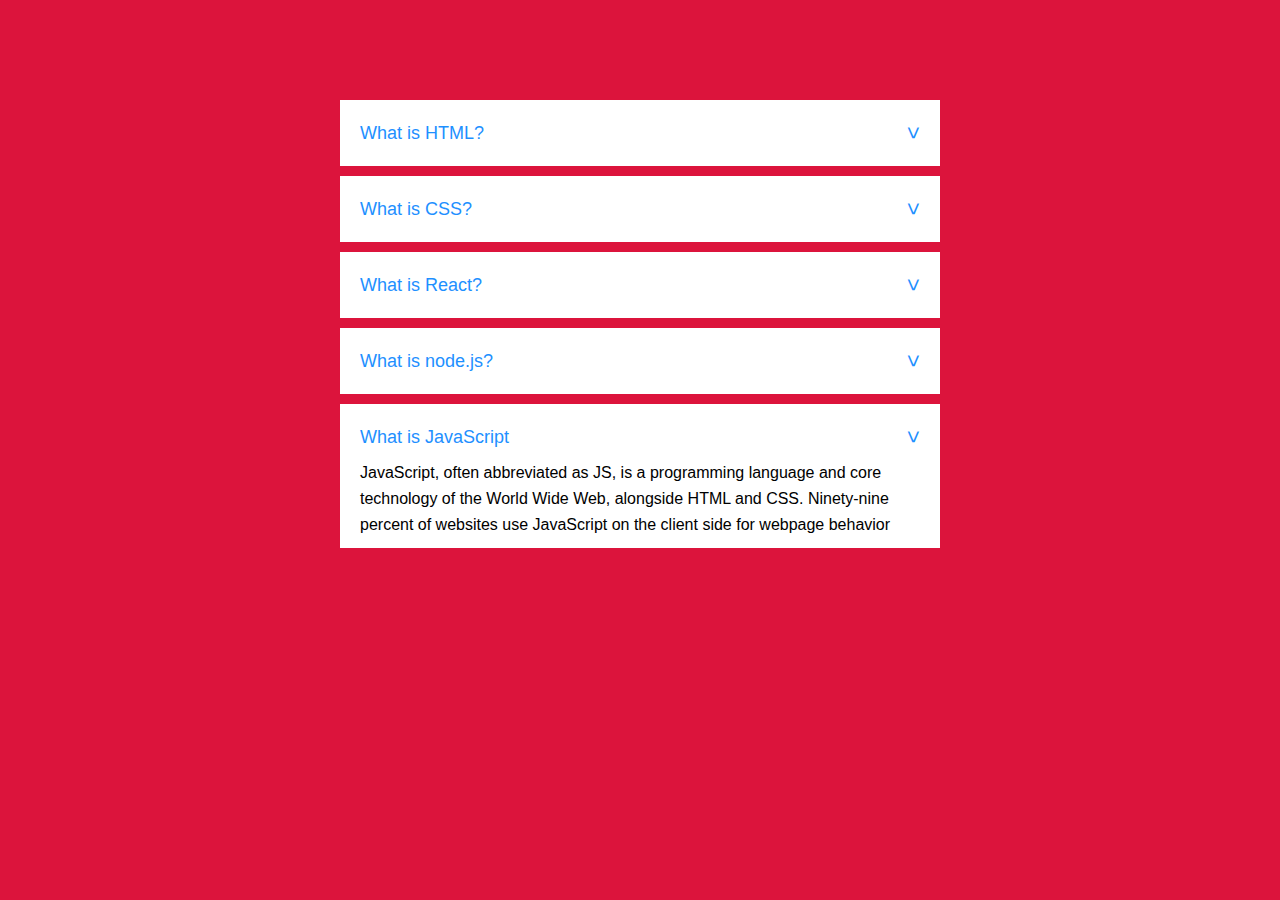
<file: index.html>
<!DOCTYPE html>
<html lang="en">
<head>
    <meta charset="UTF-8">
    <meta http-equiv="X-UA-Compatible" content="IE=Edge"/>
    <meta name="viewport" content="width=device-width, initial-scale=1.0">
    <title>Accordian</title>
    <link rel="stylesheet" href="style.css"></head>
<body>
    <ul id="accordian">
        <li>
            <label for="first">What is HTML?<span>&#x3e</span></label>
            <input type="radio" name="accordian" id="first" checked>
            <div class="content">
                <p>Hypertext Markup Language (HTML) is the standard markup language for documents designed to be displayed in a web browser. It defines the content and structure of web content. It is often assisted by technologies such as Cascading Style Sheets (CSS) and scripting languages such as JavaScript, a programming language

                </p>
            </div>
        </li>
        <li>
            <label for="second">What is CSS?<span>&#x3e</span></label>
            <input type="radio" name="accordian" id="second" checked>
            <div class="content">
                <p>Cascading Style Sheets (CSS) is a style sheet language used for specifying the presentation and styling of a document written in a markup language such as HTML or XML. CSS is a cornerstone technology of the World Wide Web, alongside HTML and JavaScript.

                </p>
            </div>
        </li>
        <li>
            <label for="third">What is React?<span>&#x3e</span></label>
            <input type="radio" name="accordian" id="third" checked>
            <div class="content">
                <p>React is a free and open-source front-end JavaScript library that aims to make building user interfaces based on components more "seamless". It is maintained by Meta (formerly Facebook) and a community of individual developers and companies
                </p>
            </div>
        </li>
        <li>
            <label for="fourth">What is node.js?<span>&#x3e</span></label>
            <input type="radio" name="accordian" id="fourth" checked>
            <div class="content">
                <p>Node.js is a cross-platform, open-source JavaScript runtime environment that can run on Windows, Linux, Unix, macOS, and more. Node.js runs on the V8 JavaScript engine, and executes JavaScript code outside a web browser.

                </p>
            </div>
        </li>
        <li>
            <label for="fifth">What is JavaScript<span>&#x3e</span></label>
            <input type="radio" name="accordian" id="fifth" checked>
            <div class="content">
                <p>JavaScript, often abbreviated as JS, is a programming language and core technology of the World Wide Web, alongside HTML and CSS. Ninety-nine percent of websites use JavaScript on the client side for webpage behavior
                </p>
            </div>
        </li>

    </ul>
</body>
</html>
</file>
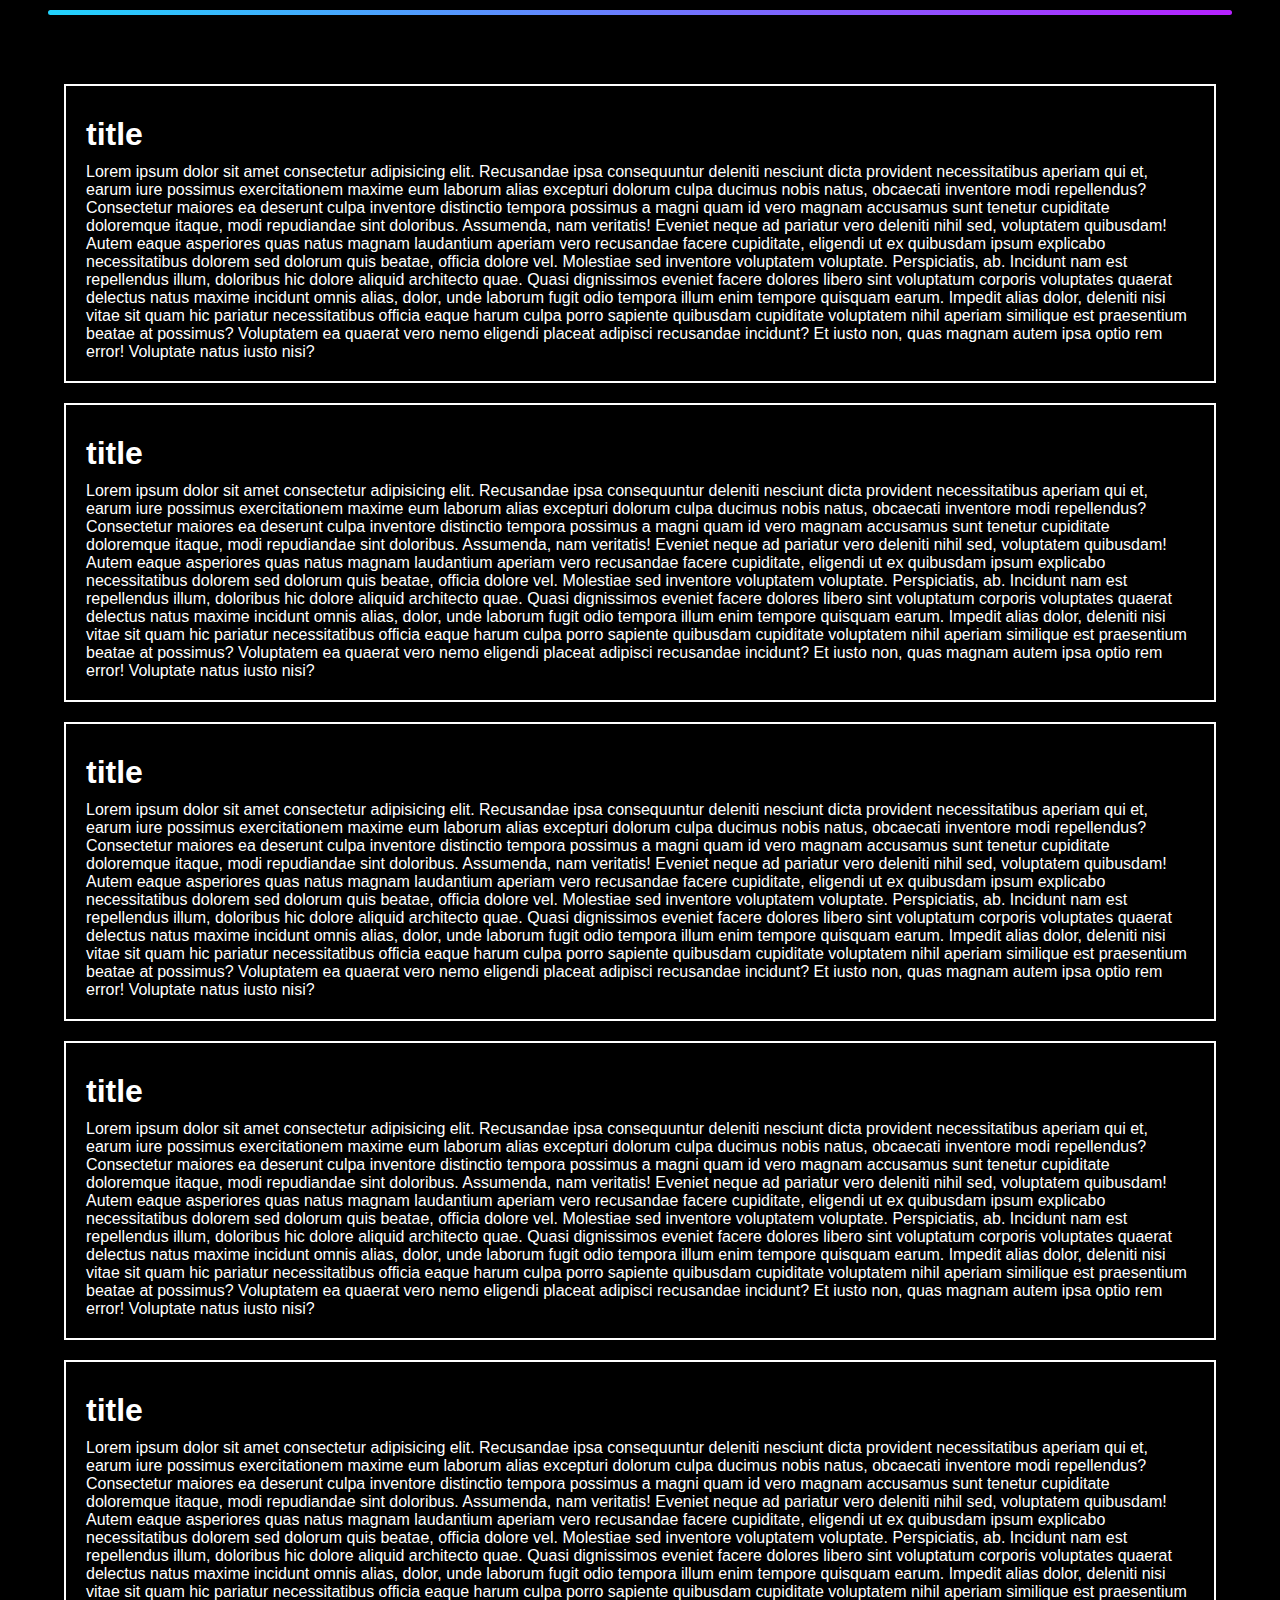
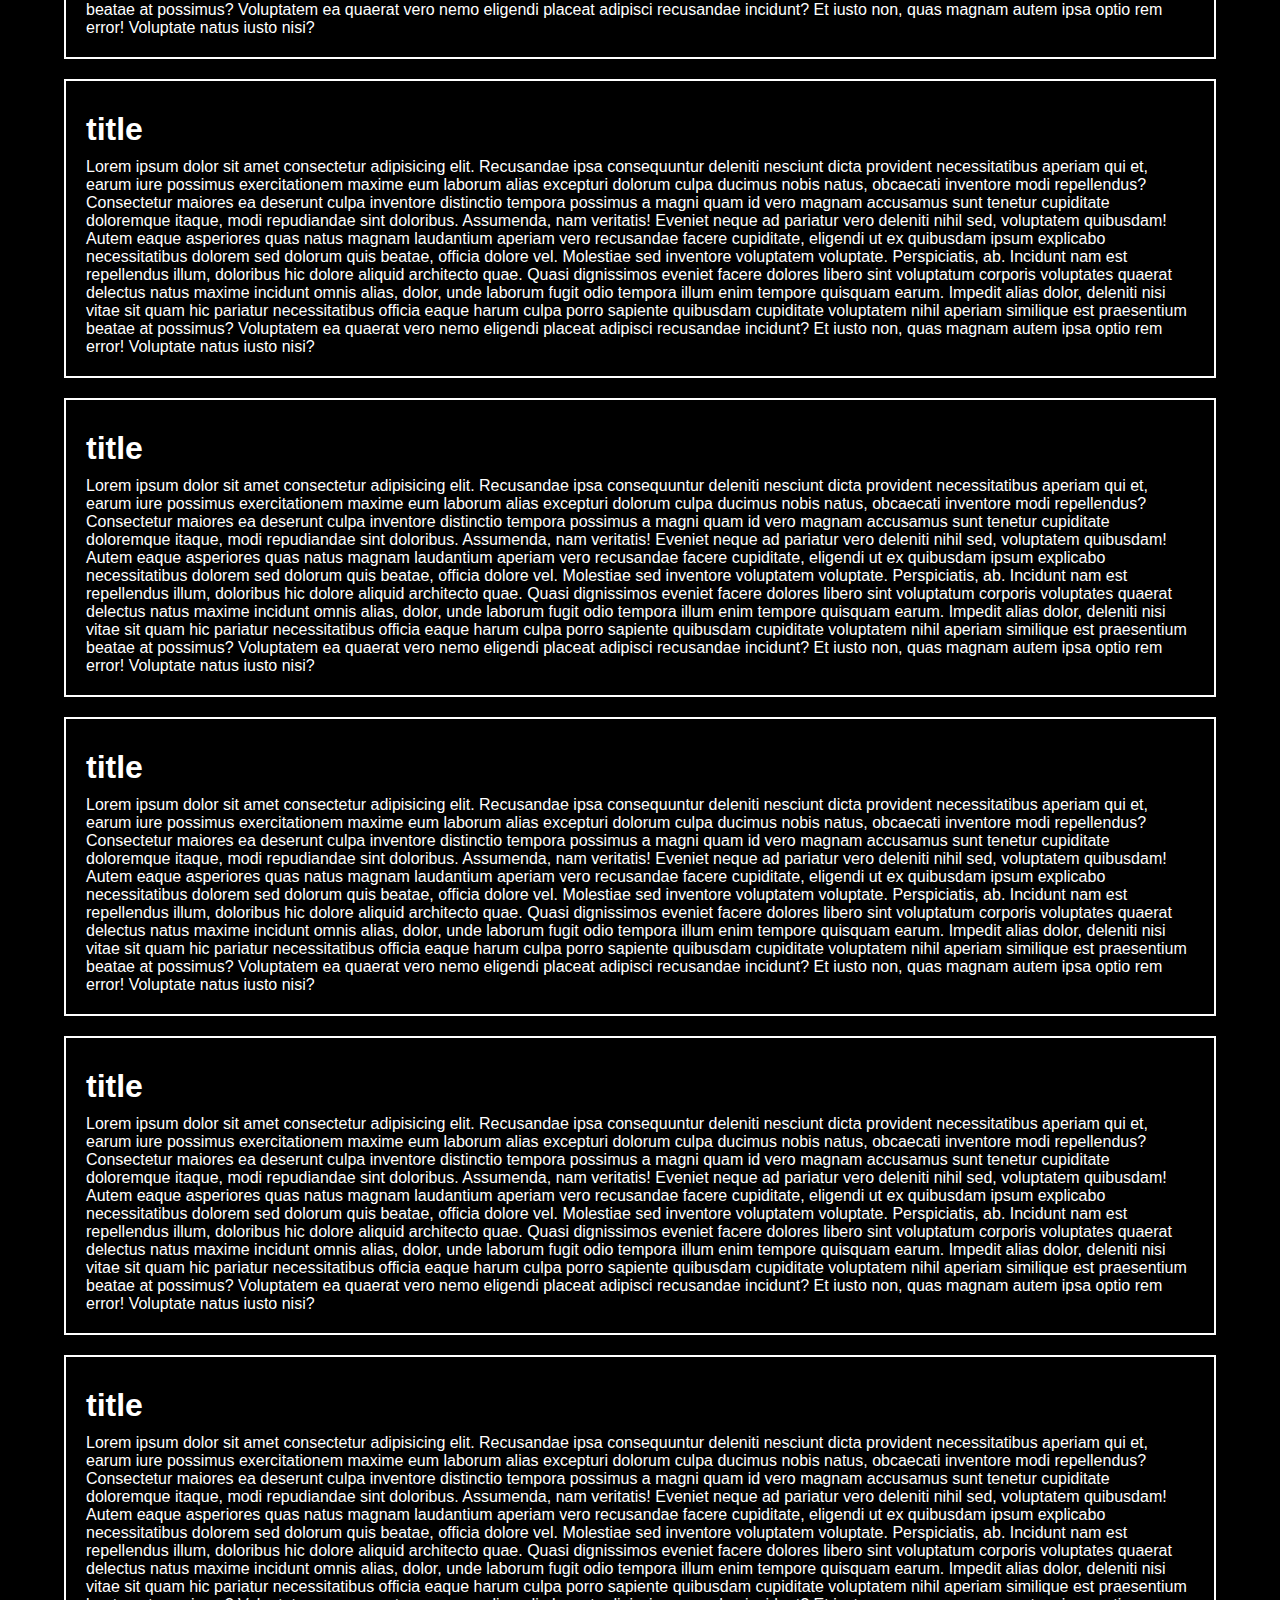
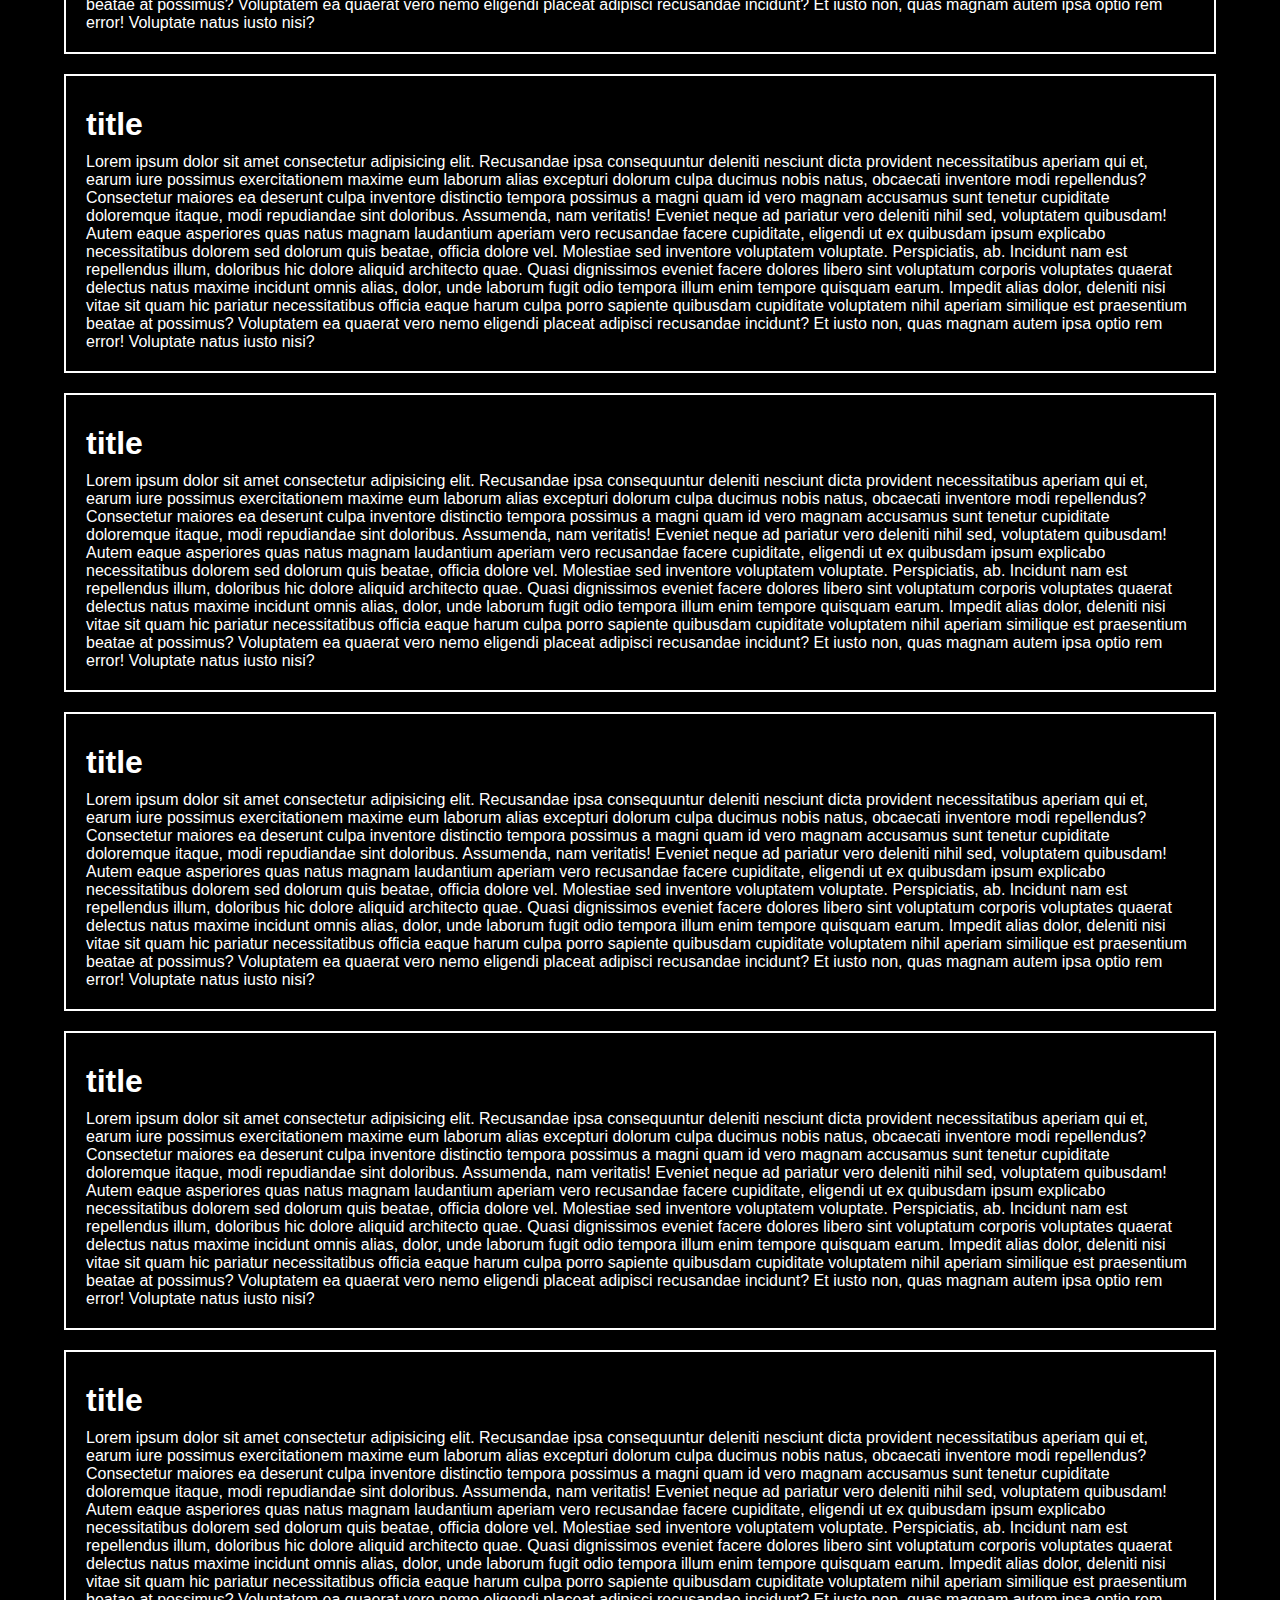
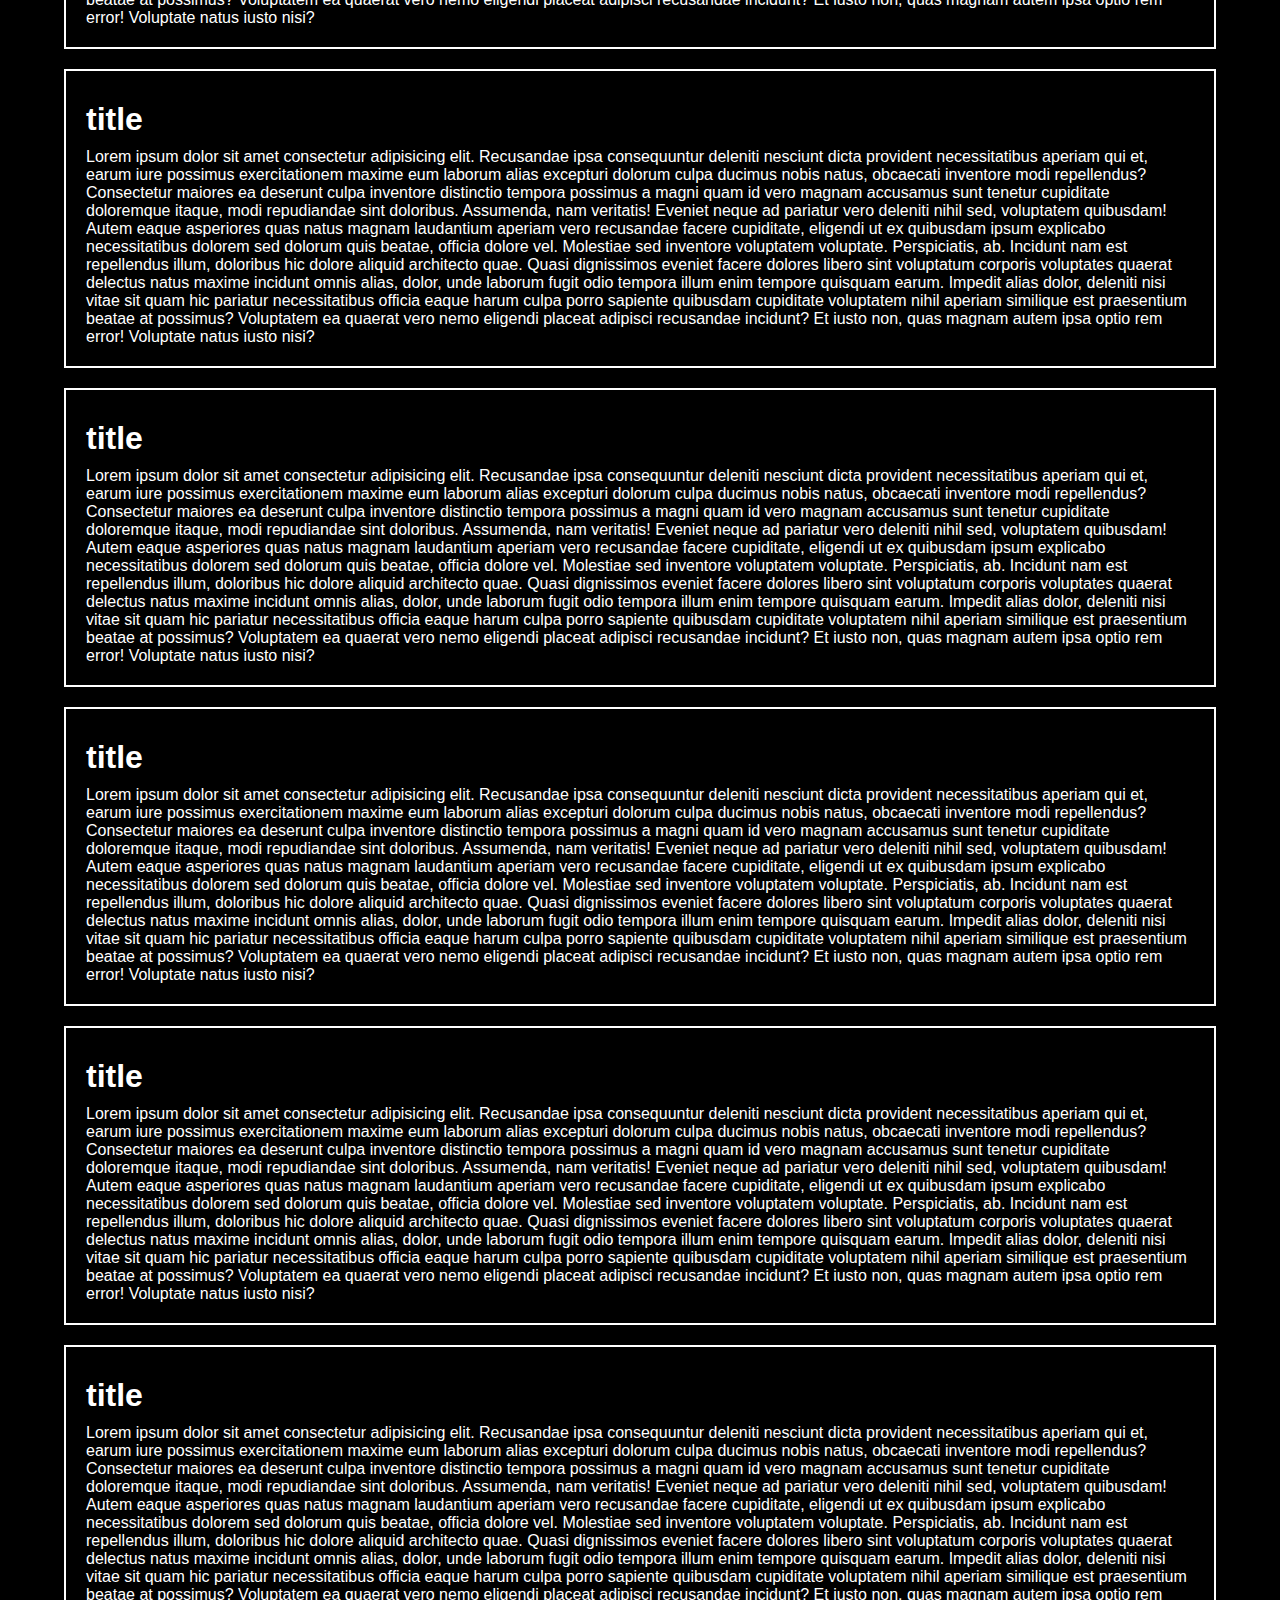
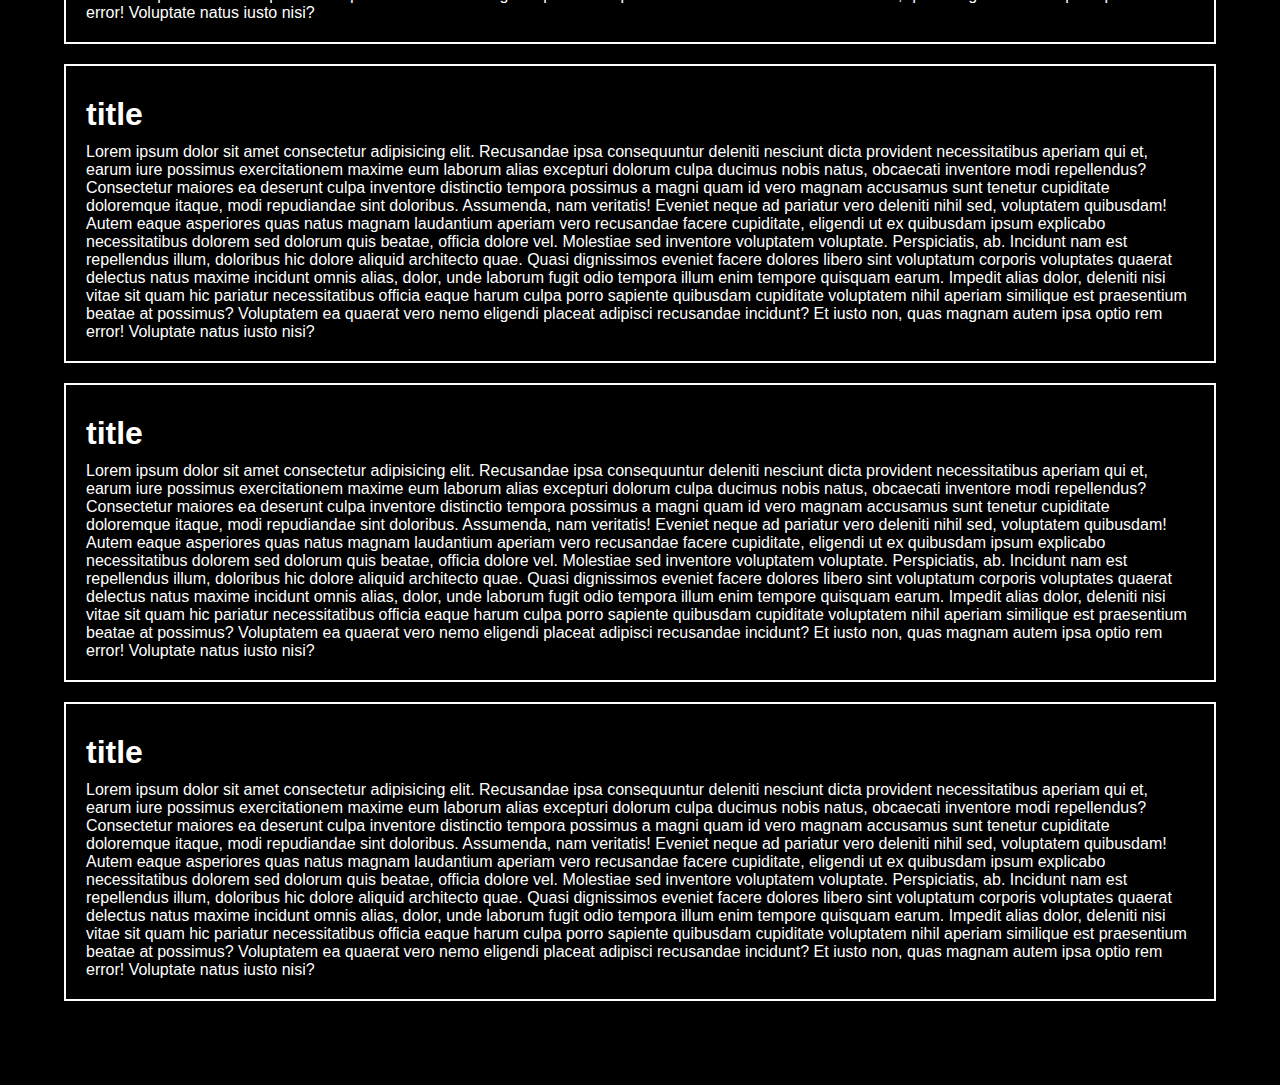
<file: 12.page scrollers/index.html>
<!DOCTYPE html>
<html lang="en">
<head>
    <meta charset="UTF-8">
    <meta http-equiv="X-UA-Compatible" content="IE=Edge"/>
    <meta name="viewport" content="width=device-width, initial-scale=1.0">
    <title>Page Scrollers</title>
    <link rel="stylesheet" href="style.css">
</head>
<body>
    <div class="content">
        <section>
            <h1>title</h1>
            <p>Lorem ipsum dolor sit amet consectetur adipisicing elit. Recusandae ipsa consequuntur deleniti nesciunt dicta provident necessitatibus aperiam qui et, earum iure possimus exercitationem maxime eum laborum alias excepturi dolorum culpa ducimus nobis natus, obcaecati inventore modi repellendus? Consectetur maiores ea deserunt culpa inventore distinctio tempora possimus a magni quam id vero magnam accusamus sunt tenetur cupiditate doloremque itaque, modi repudiandae sint doloribus. Assumenda, nam veritatis! Eveniet neque ad pariatur vero deleniti nihil sed, voluptatem quibusdam! Autem eaque asperiores quas natus magnam laudantium aperiam vero recusandae facere cupiditate, eligendi ut ex quibusdam ipsum explicabo necessitatibus dolorem sed dolorum quis beatae, officia dolore vel. Molestiae sed inventore voluptatem voluptate. Perspiciatis, ab. Incidunt nam est repellendus illum, doloribus hic dolore aliquid architecto quae. Quasi dignissimos eveniet facere dolores libero sint voluptatum corporis voluptates quaerat delectus natus maxime incidunt omnis alias, dolor, unde laborum fugit odio tempora illum enim tempore quisquam earum. Impedit alias dolor, deleniti nisi vitae sit quam hic pariatur necessitatibus officia eaque harum culpa porro sapiente quibusdam cupiditate voluptatem nihil aperiam similique est praesentium beatae at possimus? Voluptatem ea quaerat vero nemo eligendi placeat adipisci recusandae incidunt? Et iusto non, quas magnam autem ipsa optio rem error! Voluptate natus iusto nisi?</p>
        </section>
        <section>
            <h1>title</h1>
            <p>Lorem ipsum dolor sit amet consectetur adipisicing elit. Recusandae ipsa consequuntur deleniti nesciunt dicta provident necessitatibus aperiam qui et, earum iure possimus exercitationem maxime eum laborum alias excepturi dolorum culpa ducimus nobis natus, obcaecati inventore modi repellendus? Consectetur maiores ea deserunt culpa inventore distinctio tempora possimus a magni quam id vero magnam accusamus sunt tenetur cupiditate doloremque itaque, modi repudiandae sint doloribus. Assumenda, nam veritatis! Eveniet neque ad pariatur vero deleniti nihil sed, voluptatem quibusdam! Autem eaque asperiores quas natus magnam laudantium aperiam vero recusandae facere cupiditate, eligendi ut ex quibusdam ipsum explicabo necessitatibus dolorem sed dolorum quis beatae, officia dolore vel. Molestiae sed inventore voluptatem voluptate. Perspiciatis, ab. Incidunt nam est repellendus illum, doloribus hic dolore aliquid architecto quae. Quasi dignissimos eveniet facere dolores libero sint voluptatum corporis voluptates quaerat delectus natus maxime incidunt omnis alias, dolor, unde laborum fugit odio tempora illum enim tempore quisquam earum. Impedit alias dolor, deleniti nisi vitae sit quam hic pariatur necessitatibus officia eaque harum culpa porro sapiente quibusdam cupiditate voluptatem nihil aperiam similique est praesentium beatae at possimus? Voluptatem ea quaerat vero nemo eligendi placeat adipisci recusandae incidunt? Et iusto non, quas magnam autem ipsa optio rem error! Voluptate natus iusto nisi?</p>
        </section>
        <section>
            <h1>title</h1>
            <p>Lorem ipsum dolor sit amet consectetur adipisicing elit. Recusandae ipsa consequuntur deleniti nesciunt dicta provident necessitatibus aperiam qui et, earum iure possimus exercitationem maxime eum laborum alias excepturi dolorum culpa ducimus nobis natus, obcaecati inventore modi repellendus? Consectetur maiores ea deserunt culpa inventore distinctio tempora possimus a magni quam id vero magnam accusamus sunt tenetur cupiditate doloremque itaque, modi repudiandae sint doloribus. Assumenda, nam veritatis! Eveniet neque ad pariatur vero deleniti nihil sed, voluptatem quibusdam! Autem eaque asperiores quas natus magnam laudantium aperiam vero recusandae facere cupiditate, eligendi ut ex quibusdam ipsum explicabo necessitatibus dolorem sed dolorum quis beatae, officia dolore vel. Molestiae sed inventore voluptatem voluptate. Perspiciatis, ab. Incidunt nam est repellendus illum, doloribus hic dolore aliquid architecto quae. Quasi dignissimos eveniet facere dolores libero sint voluptatum corporis voluptates quaerat delectus natus maxime incidunt omnis alias, dolor, unde laborum fugit odio tempora illum enim tempore quisquam earum. Impedit alias dolor, deleniti nisi vitae sit quam hic pariatur necessitatibus officia eaque harum culpa porro sapiente quibusdam cupiditate voluptatem nihil aperiam similique est praesentium beatae at possimus? Voluptatem ea quaerat vero nemo eligendi placeat adipisci recusandae incidunt? Et iusto non, quas magnam autem ipsa optio rem error! Voluptate natus iusto nisi?</p>
        </section>
        <section>
            <h1>title</h1>
            <p>Lorem ipsum dolor sit amet consectetur adipisicing elit. Recusandae ipsa consequuntur deleniti nesciunt dicta provident necessitatibus aperiam qui et, earum iure possimus exercitationem maxime eum laborum alias excepturi dolorum culpa ducimus nobis natus, obcaecati inventore modi repellendus? Consectetur maiores ea deserunt culpa inventore distinctio tempora possimus a magni quam id vero magnam accusamus sunt tenetur cupiditate doloremque itaque, modi repudiandae sint doloribus. Assumenda, nam veritatis! Eveniet neque ad pariatur vero deleniti nihil sed, voluptatem quibusdam! Autem eaque asperiores quas natus magnam laudantium aperiam vero recusandae facere cupiditate, eligendi ut ex quibusdam ipsum explicabo necessitatibus dolorem sed dolorum quis beatae, officia dolore vel. Molestiae sed inventore voluptatem voluptate. Perspiciatis, ab. Incidunt nam est repellendus illum, doloribus hic dolore aliquid architecto quae. Quasi dignissimos eveniet facere dolores libero sint voluptatum corporis voluptates quaerat delectus natus maxime incidunt omnis alias, dolor, unde laborum fugit odio tempora illum enim tempore quisquam earum. Impedit alias dolor, deleniti nisi vitae sit quam hic pariatur necessitatibus officia eaque harum culpa porro sapiente quibusdam cupiditate voluptatem nihil aperiam similique est praesentium beatae at possimus? Voluptatem ea quaerat vero nemo eligendi placeat adipisci recusandae incidunt? Et iusto non, quas magnam autem ipsa optio rem error! Voluptate natus iusto nisi?</p>
        </section>
        <section>
            <h1>title</h1>
            <p>Lorem ipsum dolor sit amet consectetur adipisicing elit. Recusandae ipsa consequuntur deleniti nesciunt dicta provident necessitatibus aperiam qui et, earum iure possimus exercitationem maxime eum laborum alias excepturi dolorum culpa ducimus nobis natus, obcaecati inventore modi repellendus? Consectetur maiores ea deserunt culpa inventore distinctio tempora possimus a magni quam id vero magnam accusamus sunt tenetur cupiditate doloremque itaque, modi repudiandae sint doloribus. Assumenda, nam veritatis! Eveniet neque ad pariatur vero deleniti nihil sed, voluptatem quibusdam! Autem eaque asperiores quas natus magnam laudantium aperiam vero recusandae facere cupiditate, eligendi ut ex quibusdam ipsum explicabo necessitatibus dolorem sed dolorum quis beatae, officia dolore vel. Molestiae sed inventore voluptatem voluptate. Perspiciatis, ab. Incidunt nam est repellendus illum, doloribus hic dolore aliquid architecto quae. Quasi dignissimos eveniet facere dolores libero sint voluptatum corporis voluptates quaerat delectus natus maxime incidunt omnis alias, dolor, unde laborum fugit odio tempora illum enim tempore quisquam earum. Impedit alias dolor, deleniti nisi vitae sit quam hic pariatur necessitatibus officia eaque harum culpa porro sapiente quibusdam cupiditate voluptatem nihil aperiam similique est praesentium beatae at possimus? Voluptatem ea quaerat vero nemo eligendi placeat adipisci recusandae incidunt? Et iusto non, quas magnam autem ipsa optio rem error! Voluptate natus iusto nisi?</p>
            
        </section>
        <section>
            <h1>title</h1>
            <p>Lorem ipsum dolor sit amet consectetur adipisicing elit. Recusandae ipsa consequuntur deleniti nesciunt dicta provident necessitatibus aperiam qui et, earum iure possimus exercitationem maxime eum laborum alias excepturi dolorum culpa ducimus nobis natus, obcaecati inventore modi repellendus? Consectetur maiores ea deserunt culpa inventore distinctio tempora possimus a magni quam id vero magnam accusamus sunt tenetur cupiditate doloremque itaque, modi repudiandae sint doloribus. Assumenda, nam veritatis! Eveniet neque ad pariatur vero deleniti nihil sed, voluptatem quibusdam! Autem eaque asperiores quas natus magnam laudantium aperiam vero recusandae facere cupiditate, eligendi ut ex quibusdam ipsum explicabo necessitatibus dolorem sed dolorum quis beatae, officia dolore vel. Molestiae sed inventore voluptatem voluptate. Perspiciatis, ab. Incidunt nam est repellendus illum, doloribus hic dolore aliquid architecto quae. Quasi dignissimos eveniet facere dolores libero sint voluptatum corporis voluptates quaerat delectus natus maxime incidunt omnis alias, dolor, unde laborum fugit odio tempora illum enim tempore quisquam earum. Impedit alias dolor, deleniti nisi vitae sit quam hic pariatur necessitatibus officia eaque harum culpa porro sapiente quibusdam cupiditate voluptatem nihil aperiam similique est praesentium beatae at possimus? Voluptatem ea quaerat vero nemo eligendi placeat adipisci recusandae incidunt? Et iusto non, quas magnam autem ipsa optio rem error! Voluptate natus iusto nisi?</p>
        </section>
        <section>
            <h1>title</h1>
            <p>Lorem ipsum dolor sit amet consectetur adipisicing elit. Recusandae ipsa consequuntur deleniti nesciunt dicta provident necessitatibus aperiam qui et, earum iure possimus exercitationem maxime eum laborum alias excepturi dolorum culpa ducimus nobis natus, obcaecati inventore modi repellendus? Consectetur maiores ea deserunt culpa inventore distinctio tempora possimus a magni quam id vero magnam accusamus sunt tenetur cupiditate doloremque itaque, modi repudiandae sint doloribus. Assumenda, nam veritatis! Eveniet neque ad pariatur vero deleniti nihil sed, voluptatem quibusdam! Autem eaque asperiores quas natus magnam laudantium aperiam vero recusandae facere cupiditate, eligendi ut ex quibusdam ipsum explicabo necessitatibus dolorem sed dolorum quis beatae, officia dolore vel. Molestiae sed inventore voluptatem voluptate. Perspiciatis, ab. Incidunt nam est repellendus illum, doloribus hic dolore aliquid architecto quae. Quasi dignissimos eveniet facere dolores libero sint voluptatum corporis voluptates quaerat delectus natus maxime incidunt omnis alias, dolor, unde laborum fugit odio tempora illum enim tempore quisquam earum. Impedit alias dolor, deleniti nisi vitae sit quam hic pariatur necessitatibus officia eaque harum culpa porro sapiente quibusdam cupiditate voluptatem nihil aperiam similique est praesentium beatae at possimus? Voluptatem ea quaerat vero nemo eligendi placeat adipisci recusandae incidunt? Et iusto non, quas magnam autem ipsa optio rem error! Voluptate natus iusto nisi?</p>
        </section>
        <section>
            <h1>title</h1>
            <p>Lorem ipsum dolor sit amet consectetur adipisicing elit. Recusandae ipsa consequuntur deleniti nesciunt dicta provident necessitatibus aperiam qui et, earum iure possimus exercitationem maxime eum laborum alias excepturi dolorum culpa ducimus nobis natus, obcaecati inventore modi repellendus? Consectetur maiores ea deserunt culpa inventore distinctio tempora possimus a magni quam id vero magnam accusamus sunt tenetur cupiditate doloremque itaque, modi repudiandae sint doloribus. Assumenda, nam veritatis! Eveniet neque ad pariatur vero deleniti nihil sed, voluptatem quibusdam! Autem eaque asperiores quas natus magnam laudantium aperiam vero recusandae facere cupiditate, eligendi ut ex quibusdam ipsum explicabo necessitatibus dolorem sed dolorum quis beatae, officia dolore vel. Molestiae sed inventore voluptatem voluptate. Perspiciatis, ab. Incidunt nam est repellendus illum, doloribus hic dolore aliquid architecto quae. Quasi dignissimos eveniet facere dolores libero sint voluptatum corporis voluptates quaerat delectus natus maxime incidunt omnis alias, dolor, unde laborum fugit odio tempora illum enim tempore quisquam earum. Impedit alias dolor, deleniti nisi vitae sit quam hic pariatur necessitatibus officia eaque harum culpa porro sapiente quibusdam cupiditate voluptatem nihil aperiam similique est praesentium beatae at possimus? Voluptatem ea quaerat vero nemo eligendi placeat adipisci recusandae incidunt? Et iusto non, quas magnam autem ipsa optio rem error! Voluptate natus iusto nisi?</p>
        </section>
        <section>
            <h1>title</h1>
            <p>Lorem ipsum dolor sit amet consectetur adipisicing elit. Recusandae ipsa consequuntur deleniti nesciunt dicta provident necessitatibus aperiam qui et, earum iure possimus exercitationem maxime eum laborum alias excepturi dolorum culpa ducimus nobis natus, obcaecati inventore modi repellendus? Consectetur maiores ea deserunt culpa inventore distinctio tempora possimus a magni quam id vero magnam accusamus sunt tenetur cupiditate doloremque itaque, modi repudiandae sint doloribus. Assumenda, nam veritatis! Eveniet neque ad pariatur vero deleniti nihil sed, voluptatem quibusdam! Autem eaque asperiores quas natus magnam laudantium aperiam vero recusandae facere cupiditate, eligendi ut ex quibusdam ipsum explicabo necessitatibus dolorem sed dolorum quis beatae, officia dolore vel. Molestiae sed inventore voluptatem voluptate. Perspiciatis, ab. Incidunt nam est repellendus illum, doloribus hic dolore aliquid architecto quae. Quasi dignissimos eveniet facere dolores libero sint voluptatum corporis voluptates quaerat delectus natus maxime incidunt omnis alias, dolor, unde laborum fugit odio tempora illum enim tempore quisquam earum. Impedit alias dolor, deleniti nisi vitae sit quam hic pariatur necessitatibus officia eaque harum culpa porro sapiente quibusdam cupiditate voluptatem nihil aperiam similique est praesentium beatae at possimus? Voluptatem ea quaerat vero nemo eligendi placeat adipisci recusandae incidunt? Et iusto non, quas magnam autem ipsa optio rem error! Voluptate natus iusto nisi?</p>
        </section>
        <section>
            <h1>title</h1>
            <p>Lorem ipsum dolor sit amet consectetur adipisicing elit. Recusandae ipsa consequuntur deleniti nesciunt dicta provident necessitatibus aperiam qui et, earum iure possimus exercitationem maxime eum laborum alias excepturi dolorum culpa ducimus nobis natus, obcaecati inventore modi repellendus? Consectetur maiores ea deserunt culpa inventore distinctio tempora possimus a magni quam id vero magnam accusamus sunt tenetur cupiditate doloremque itaque, modi repudiandae sint doloribus. Assumenda, nam veritatis! Eveniet neque ad pariatur vero deleniti nihil sed, voluptatem quibusdam! Autem eaque asperiores quas natus magnam laudantium aperiam vero recusandae facere cupiditate, eligendi ut ex quibusdam ipsum explicabo necessitatibus dolorem sed dolorum quis beatae, officia dolore vel. Molestiae sed inventore voluptatem voluptate. Perspiciatis, ab. Incidunt nam est repellendus illum, doloribus hic dolore aliquid architecto quae. Quasi dignissimos eveniet facere dolores libero sint voluptatum corporis voluptates quaerat delectus natus maxime incidunt omnis alias, dolor, unde laborum fugit odio tempora illum enim tempore quisquam earum. Impedit alias dolor, deleniti nisi vitae sit quam hic pariatur necessitatibus officia eaque harum culpa porro sapiente quibusdam cupiditate voluptatem nihil aperiam similique est praesentium beatae at possimus? Voluptatem ea quaerat vero nemo eligendi placeat adipisci recusandae incidunt? Et iusto non, quas magnam autem ipsa optio rem error! Voluptate natus iusto nisi?</p>
        </section>
        <section>
            <h1>title</h1>
            <p>Lorem ipsum dolor sit amet consectetur adipisicing elit. Recusandae ipsa consequuntur deleniti nesciunt dicta provident necessitatibus aperiam qui et, earum iure possimus exercitationem maxime eum laborum alias excepturi dolorum culpa ducimus nobis natus, obcaecati inventore modi repellendus? Consectetur maiores ea deserunt culpa inventore distinctio tempora possimus a magni quam id vero magnam accusamus sunt tenetur cupiditate doloremque itaque, modi repudiandae sint doloribus. Assumenda, nam veritatis! Eveniet neque ad pariatur vero deleniti nihil sed, voluptatem quibusdam! Autem eaque asperiores quas natus magnam laudantium aperiam vero recusandae facere cupiditate, eligendi ut ex quibusdam ipsum explicabo necessitatibus dolorem sed dolorum quis beatae, officia dolore vel. Molestiae sed inventore voluptatem voluptate. Perspiciatis, ab. Incidunt nam est repellendus illum, doloribus hic dolore aliquid architecto quae. Quasi dignissimos eveniet facere dolores libero sint voluptatum corporis voluptates quaerat delectus natus maxime incidunt omnis alias, dolor, unde laborum fugit odio tempora illum enim tempore quisquam earum. Impedit alias dolor, deleniti nisi vitae sit quam hic pariatur necessitatibus officia eaque harum culpa porro sapiente quibusdam cupiditate voluptatem nihil aperiam similique est praesentium beatae at possimus? Voluptatem ea quaerat vero nemo eligendi placeat adipisci recusandae incidunt? Et iusto non, quas magnam autem ipsa optio rem error! Voluptate natus iusto nisi?</p>
        </section>
        <section>
            <h1>title</h1>
            <p>Lorem ipsum dolor sit amet consectetur adipisicing elit. Recusandae ipsa consequuntur deleniti nesciunt dicta provident necessitatibus aperiam qui et, earum iure possimus exercitationem maxime eum laborum alias excepturi dolorum culpa ducimus nobis natus, obcaecati inventore modi repellendus? Consectetur maiores ea deserunt culpa inventore distinctio tempora possimus a magni quam id vero magnam accusamus sunt tenetur cupiditate doloremque itaque, modi repudiandae sint doloribus. Assumenda, nam veritatis! Eveniet neque ad pariatur vero deleniti nihil sed, voluptatem quibusdam! Autem eaque asperiores quas natus magnam laudantium aperiam vero recusandae facere cupiditate, eligendi ut ex quibusdam ipsum explicabo necessitatibus dolorem sed dolorum quis beatae, officia dolore vel. Molestiae sed inventore voluptatem voluptate. Perspiciatis, ab. Incidunt nam est repellendus illum, doloribus hic dolore aliquid architecto quae. Quasi dignissimos eveniet facere dolores libero sint voluptatum corporis voluptates quaerat delectus natus maxime incidunt omnis alias, dolor, unde laborum fugit odio tempora illum enim tempore quisquam earum. Impedit alias dolor, deleniti nisi vitae sit quam hic pariatur necessitatibus officia eaque harum culpa porro sapiente quibusdam cupiditate voluptatem nihil aperiam similique est praesentium beatae at possimus? Voluptatem ea quaerat vero nemo eligendi placeat adipisci recusandae incidunt? Et iusto non, quas magnam autem ipsa optio rem error! Voluptate natus iusto nisi?</p>
        </section>
        <section>
            <h1>title</h1>
            <p>Lorem ipsum dolor sit amet consectetur adipisicing elit. Recusandae ipsa consequuntur deleniti nesciunt dicta provident necessitatibus aperiam qui et, earum iure possimus exercitationem maxime eum laborum alias excepturi dolorum culpa ducimus nobis natus, obcaecati inventore modi repellendus? Consectetur maiores ea deserunt culpa inventore distinctio tempora possimus a magni quam id vero magnam accusamus sunt tenetur cupiditate doloremque itaque, modi repudiandae sint doloribus. Assumenda, nam veritatis! Eveniet neque ad pariatur vero deleniti nihil sed, voluptatem quibusdam! Autem eaque asperiores quas natus magnam laudantium aperiam vero recusandae facere cupiditate, eligendi ut ex quibusdam ipsum explicabo necessitatibus dolorem sed dolorum quis beatae, officia dolore vel. Molestiae sed inventore voluptatem voluptate. Perspiciatis, ab. Incidunt nam est repellendus illum, doloribus hic dolore aliquid architecto quae. Quasi dignissimos eveniet facere dolores libero sint voluptatum corporis voluptates quaerat delectus natus maxime incidunt omnis alias, dolor, unde laborum fugit odio tempora illum enim tempore quisquam earum. Impedit alias dolor, deleniti nisi vitae sit quam hic pariatur necessitatibus officia eaque harum culpa porro sapiente quibusdam cupiditate voluptatem nihil aperiam similique est praesentium beatae at possimus? Voluptatem ea quaerat vero nemo eligendi placeat adipisci recusandae incidunt? Et iusto non, quas magnam autem ipsa optio rem error! Voluptate natus iusto nisi?</p>
        </section>
        <section>
            <h1>title</h1>
            <p>Lorem ipsum dolor sit amet consectetur adipisicing elit. Recusandae ipsa consequuntur deleniti nesciunt dicta provident necessitatibus aperiam qui et, earum iure possimus exercitationem maxime eum laborum alias excepturi dolorum culpa ducimus nobis natus, obcaecati inventore modi repellendus? Consectetur maiores ea deserunt culpa inventore distinctio tempora possimus a magni quam id vero magnam accusamus sunt tenetur cupiditate doloremque itaque, modi repudiandae sint doloribus. Assumenda, nam veritatis! Eveniet neque ad pariatur vero deleniti nihil sed, voluptatem quibusdam! Autem eaque asperiores quas natus magnam laudantium aperiam vero recusandae facere cupiditate, eligendi ut ex quibusdam ipsum explicabo necessitatibus dolorem sed dolorum quis beatae, officia dolore vel. Molestiae sed inventore voluptatem voluptate. Perspiciatis, ab. Incidunt nam est repellendus illum, doloribus hic dolore aliquid architecto quae. Quasi dignissimos eveniet facere dolores libero sint voluptatum corporis voluptates quaerat delectus natus maxime incidunt omnis alias, dolor, unde laborum fugit odio tempora illum enim tempore quisquam earum. Impedit alias dolor, deleniti nisi vitae sit quam hic pariatur necessitatibus officia eaque harum culpa porro sapiente quibusdam cupiditate voluptatem nihil aperiam similique est praesentium beatae at possimus? Voluptatem ea quaerat vero nemo eligendi placeat adipisci recusandae incidunt? Et iusto non, quas magnam autem ipsa optio rem error! Voluptate natus iusto nisi?</p>
        </section>
        <section>
            <h1>title</h1>
            <p>Lorem ipsum dolor sit amet consectetur adipisicing elit. Recusandae ipsa consequuntur deleniti nesciunt dicta provident necessitatibus aperiam qui et, earum iure possimus exercitationem maxime eum laborum alias excepturi dolorum culpa ducimus nobis natus, obcaecati inventore modi repellendus? Consectetur maiores ea deserunt culpa inventore distinctio tempora possimus a magni quam id vero magnam accusamus sunt tenetur cupiditate doloremque itaque, modi repudiandae sint doloribus. Assumenda, nam veritatis! Eveniet neque ad pariatur vero deleniti nihil sed, voluptatem quibusdam! Autem eaque asperiores quas natus magnam laudantium aperiam vero recusandae facere cupiditate, eligendi ut ex quibusdam ipsum explicabo necessitatibus dolorem sed dolorum quis beatae, officia dolore vel. Molestiae sed inventore voluptatem voluptate. Perspiciatis, ab. Incidunt nam est repellendus illum, doloribus hic dolore aliquid architecto quae. Quasi dignissimos eveniet facere dolores libero sint voluptatum corporis voluptates quaerat delectus natus maxime incidunt omnis alias, dolor, unde laborum fugit odio tempora illum enim tempore quisquam earum. Impedit alias dolor, deleniti nisi vitae sit quam hic pariatur necessitatibus officia eaque harum culpa porro sapiente quibusdam cupiditate voluptatem nihil aperiam similique est praesentium beatae at possimus? Voluptatem ea quaerat vero nemo eligendi placeat adipisci recusandae incidunt? Et iusto non, quas magnam autem ipsa optio rem error! Voluptate natus iusto nisi?</p>
        </section>
        <section>
            <h1>title</h1>
            <p>Lorem ipsum dolor sit amet consectetur adipisicing elit. Recusandae ipsa consequuntur deleniti nesciunt dicta provident necessitatibus aperiam qui et, earum iure possimus exercitationem maxime eum laborum alias excepturi dolorum culpa ducimus nobis natus, obcaecati inventore modi repellendus? Consectetur maiores ea deserunt culpa inventore distinctio tempora possimus a magni quam id vero magnam accusamus sunt tenetur cupiditate doloremque itaque, modi repudiandae sint doloribus. Assumenda, nam veritatis! Eveniet neque ad pariatur vero deleniti nihil sed, voluptatem quibusdam! Autem eaque asperiores quas natus magnam laudantium aperiam vero recusandae facere cupiditate, eligendi ut ex quibusdam ipsum explicabo necessitatibus dolorem sed dolorum quis beatae, officia dolore vel. Molestiae sed inventore voluptatem voluptate. Perspiciatis, ab. Incidunt nam est repellendus illum, doloribus hic dolore aliquid architecto quae. Quasi dignissimos eveniet facere dolores libero sint voluptatum corporis voluptates quaerat delectus natus maxime incidunt omnis alias, dolor, unde laborum fugit odio tempora illum enim tempore quisquam earum. Impedit alias dolor, deleniti nisi vitae sit quam hic pariatur necessitatibus officia eaque harum culpa porro sapiente quibusdam cupiditate voluptatem nihil aperiam similique est praesentium beatae at possimus? Voluptatem ea quaerat vero nemo eligendi placeat adipisci recusandae incidunt? Et iusto non, quas magnam autem ipsa optio rem error! Voluptate natus iusto nisi?</p>
        </section>
        <section>
            <h1>title</h1>
            <p>Lorem ipsum dolor sit amet consectetur adipisicing elit. Recusandae ipsa consequuntur deleniti nesciunt dicta provident necessitatibus aperiam qui et, earum iure possimus exercitationem maxime eum laborum alias excepturi dolorum culpa ducimus nobis natus, obcaecati inventore modi repellendus? Consectetur maiores ea deserunt culpa inventore distinctio tempora possimus a magni quam id vero magnam accusamus sunt tenetur cupiditate doloremque itaque, modi repudiandae sint doloribus. Assumenda, nam veritatis! Eveniet neque ad pariatur vero deleniti nihil sed, voluptatem quibusdam! Autem eaque asperiores quas natus magnam laudantium aperiam vero recusandae facere cupiditate, eligendi ut ex quibusdam ipsum explicabo necessitatibus dolorem sed dolorum quis beatae, officia dolore vel. Molestiae sed inventore voluptatem voluptate. Perspiciatis, ab. Incidunt nam est repellendus illum, doloribus hic dolore aliquid architecto quae. Quasi dignissimos eveniet facere dolores libero sint voluptatum corporis voluptates quaerat delectus natus maxime incidunt omnis alias, dolor, unde laborum fugit odio tempora illum enim tempore quisquam earum. Impedit alias dolor, deleniti nisi vitae sit quam hic pariatur necessitatibus officia eaque harum culpa porro sapiente quibusdam cupiditate voluptatem nihil aperiam similique est praesentium beatae at possimus? Voluptatem ea quaerat vero nemo eligendi placeat adipisci recusandae incidunt? Et iusto non, quas magnam autem ipsa optio rem error! Voluptate natus iusto nisi?</p>
        </section>
        <section>
            <h1>title</h1>
            <p>Lorem ipsum dolor sit amet consectetur adipisicing elit. Recusandae ipsa consequuntur deleniti nesciunt dicta provident necessitatibus aperiam qui et, earum iure possimus exercitationem maxime eum laborum alias excepturi dolorum culpa ducimus nobis natus, obcaecati inventore modi repellendus? Consectetur maiores ea deserunt culpa inventore distinctio tempora possimus a magni quam id vero magnam accusamus sunt tenetur cupiditate doloremque itaque, modi repudiandae sint doloribus. Assumenda, nam veritatis! Eveniet neque ad pariatur vero deleniti nihil sed, voluptatem quibusdam! Autem eaque asperiores quas natus magnam laudantium aperiam vero recusandae facere cupiditate, eligendi ut ex quibusdam ipsum explicabo necessitatibus dolorem sed dolorum quis beatae, officia dolore vel. Molestiae sed inventore voluptatem voluptate. Perspiciatis, ab. Incidunt nam est repellendus illum, doloribus hic dolore aliquid architecto quae. Quasi dignissimos eveniet facere dolores libero sint voluptatum corporis voluptates quaerat delectus natus maxime incidunt omnis alias, dolor, unde laborum fugit odio tempora illum enim tempore quisquam earum. Impedit alias dolor, deleniti nisi vitae sit quam hic pariatur necessitatibus officia eaque harum culpa porro sapiente quibusdam cupiditate voluptatem nihil aperiam similique est praesentium beatae at possimus? Voluptatem ea quaerat vero nemo eligendi placeat adipisci recusandae incidunt? Et iusto non, quas magnam autem ipsa optio rem error! Voluptate natus iusto nisi?</p>
        </section>
        <section>
            <h1>title</h1>
            <p>Lorem ipsum dolor sit amet consectetur adipisicing elit. Recusandae ipsa consequuntur deleniti nesciunt dicta provident necessitatibus aperiam qui et, earum iure possimus exercitationem maxime eum laborum alias excepturi dolorum culpa ducimus nobis natus, obcaecati inventore modi repellendus? Consectetur maiores ea deserunt culpa inventore distinctio tempora possimus a magni quam id vero magnam accusamus sunt tenetur cupiditate doloremque itaque, modi repudiandae sint doloribus. Assumenda, nam veritatis! Eveniet neque ad pariatur vero deleniti nihil sed, voluptatem quibusdam! Autem eaque asperiores quas natus magnam laudantium aperiam vero recusandae facere cupiditate, eligendi ut ex quibusdam ipsum explicabo necessitatibus dolorem sed dolorum quis beatae, officia dolore vel. Molestiae sed inventore voluptatem voluptate. Perspiciatis, ab. Incidunt nam est repellendus illum, doloribus hic dolore aliquid architecto quae. Quasi dignissimos eveniet facere dolores libero sint voluptatum corporis voluptates quaerat delectus natus maxime incidunt omnis alias, dolor, unde laborum fugit odio tempora illum enim tempore quisquam earum. Impedit alias dolor, deleniti nisi vitae sit quam hic pariatur necessitatibus officia eaque harum culpa porro sapiente quibusdam cupiditate voluptatem nihil aperiam similique est praesentium beatae at possimus? Voluptatem ea quaerat vero nemo eligendi placeat adipisci recusandae incidunt? Et iusto non, quas magnam autem ipsa optio rem error! Voluptate natus iusto nisi?</p>
        </section>
        <section>
            <h1>title</h1>
            <p>Lorem ipsum dolor sit amet consectetur adipisicing elit. Recusandae ipsa consequuntur deleniti nesciunt dicta provident necessitatibus aperiam qui et, earum iure possimus exercitationem maxime eum laborum alias excepturi dolorum culpa ducimus nobis natus, obcaecati inventore modi repellendus? Consectetur maiores ea deserunt culpa inventore distinctio tempora possimus a magni quam id vero magnam accusamus sunt tenetur cupiditate doloremque itaque, modi repudiandae sint doloribus. Assumenda, nam veritatis! Eveniet neque ad pariatur vero deleniti nihil sed, voluptatem quibusdam! Autem eaque asperiores quas natus magnam laudantium aperiam vero recusandae facere cupiditate, eligendi ut ex quibusdam ipsum explicabo necessitatibus dolorem sed dolorum quis beatae, officia dolore vel. Molestiae sed inventore voluptatem voluptate. Perspiciatis, ab. Incidunt nam est repellendus illum, doloribus hic dolore aliquid architecto quae. Quasi dignissimos eveniet facere dolores libero sint voluptatum corporis voluptates quaerat delectus natus maxime incidunt omnis alias, dolor, unde laborum fugit odio tempora illum enim tempore quisquam earum. Impedit alias dolor, deleniti nisi vitae sit quam hic pariatur necessitatibus officia eaque harum culpa porro sapiente quibusdam cupiditate voluptatem nihil aperiam similique est praesentium beatae at possimus? Voluptatem ea quaerat vero nemo eligendi placeat adipisci recusandae incidunt? Et iusto non, quas magnam autem ipsa optio rem error! Voluptate natus iusto nisi?</p>
        </section>
        <section>
            <h1>title</h1>
            <p>Lorem ipsum dolor sit amet consectetur adipisicing elit. Recusandae ipsa consequuntur deleniti nesciunt dicta provident necessitatibus aperiam qui et, earum iure possimus exercitationem maxime eum laborum alias excepturi dolorum culpa ducimus nobis natus, obcaecati inventore modi repellendus? Consectetur maiores ea deserunt culpa inventore distinctio tempora possimus a magni quam id vero magnam accusamus sunt tenetur cupiditate doloremque itaque, modi repudiandae sint doloribus. Assumenda, nam veritatis! Eveniet neque ad pariatur vero deleniti nihil sed, voluptatem quibusdam! Autem eaque asperiores quas natus magnam laudantium aperiam vero recusandae facere cupiditate, eligendi ut ex quibusdam ipsum explicabo necessitatibus dolorem sed dolorum quis beatae, officia dolore vel. Molestiae sed inventore voluptatem voluptate. Perspiciatis, ab. Incidunt nam est repellendus illum, doloribus hic dolore aliquid architecto quae. Quasi dignissimos eveniet facere dolores libero sint voluptatum corporis voluptates quaerat delectus natus maxime incidunt omnis alias, dolor, unde laborum fugit odio tempora illum enim tempore quisquam earum. Impedit alias dolor, deleniti nisi vitae sit quam hic pariatur necessitatibus officia eaque harum culpa porro sapiente quibusdam cupiditate voluptatem nihil aperiam similique est praesentium beatae at possimus? Voluptatem ea quaerat vero nemo eligendi placeat adipisci recusandae incidunt? Et iusto non, quas magnam autem ipsa optio rem error! Voluptate natus iusto nisi?</p>
        </section>
        <section>
            <h1>title</h1>
            <p>Lorem ipsum dolor sit amet consectetur adipisicing elit. Recusandae ipsa consequuntur deleniti nesciunt dicta provident necessitatibus aperiam qui et, earum iure possimus exercitationem maxime eum laborum alias excepturi dolorum culpa ducimus nobis natus, obcaecati inventore modi repellendus? Consectetur maiores ea deserunt culpa inventore distinctio tempora possimus a magni quam id vero magnam accusamus sunt tenetur cupiditate doloremque itaque, modi repudiandae sint doloribus. Assumenda, nam veritatis! Eveniet neque ad pariatur vero deleniti nihil sed, voluptatem quibusdam! Autem eaque asperiores quas natus magnam laudantium aperiam vero recusandae facere cupiditate, eligendi ut ex quibusdam ipsum explicabo necessitatibus dolorem sed dolorum quis beatae, officia dolore vel. Molestiae sed inventore voluptatem voluptate. Perspiciatis, ab. Incidunt nam est repellendus illum, doloribus hic dolore aliquid architecto quae. Quasi dignissimos eveniet facere dolores libero sint voluptatum corporis voluptates quaerat delectus natus maxime incidunt omnis alias, dolor, unde laborum fugit odio tempora illum enim tempore quisquam earum. Impedit alias dolor, deleniti nisi vitae sit quam hic pariatur necessitatibus officia eaque harum culpa porro sapiente quibusdam cupiditate voluptatem nihil aperiam similique est praesentium beatae at possimus? Voluptatem ea quaerat vero nemo eligendi placeat adipisci recusandae incidunt? Et iusto non, quas magnam autem ipsa optio rem error! Voluptate natus iusto nisi?</p>
        </section>
        <section>
            <h1>title</h1>
            <p>Lorem ipsum dolor sit amet consectetur adipisicing elit. Recusandae ipsa consequuntur deleniti nesciunt dicta provident necessitatibus aperiam qui et, earum iure possimus exercitationem maxime eum laborum alias excepturi dolorum culpa ducimus nobis natus, obcaecati inventore modi repellendus? Consectetur maiores ea deserunt culpa inventore distinctio tempora possimus a magni quam id vero magnam accusamus sunt tenetur cupiditate doloremque itaque, modi repudiandae sint doloribus. Assumenda, nam veritatis! Eveniet neque ad pariatur vero deleniti nihil sed, voluptatem quibusdam! Autem eaque asperiores quas natus magnam laudantium aperiam vero recusandae facere cupiditate, eligendi ut ex quibusdam ipsum explicabo necessitatibus dolorem sed dolorum quis beatae, officia dolore vel. Molestiae sed inventore voluptatem voluptate. Perspiciatis, ab. Incidunt nam est repellendus illum, doloribus hic dolore aliquid architecto quae. Quasi dignissimos eveniet facere dolores libero sint voluptatum corporis voluptates quaerat delectus natus maxime incidunt omnis alias, dolor, unde laborum fugit odio tempora illum enim tempore quisquam earum. Impedit alias dolor, deleniti nisi vitae sit quam hic pariatur necessitatibus officia eaque harum culpa porro sapiente quibusdam cupiditate voluptatem nihil aperiam similique est praesentium beatae at possimus? Voluptatem ea quaerat vero nemo eligendi placeat adipisci recusandae incidunt? Et iusto non, quas magnam autem ipsa optio rem error! Voluptate natus iusto nisi?</p>
        </section>
    </div>
    <div class="scroll-indicator">
        <div class="progress"></div>
    </div>
    <script src="app.js"></script>
    
</body>
</html>
</file>
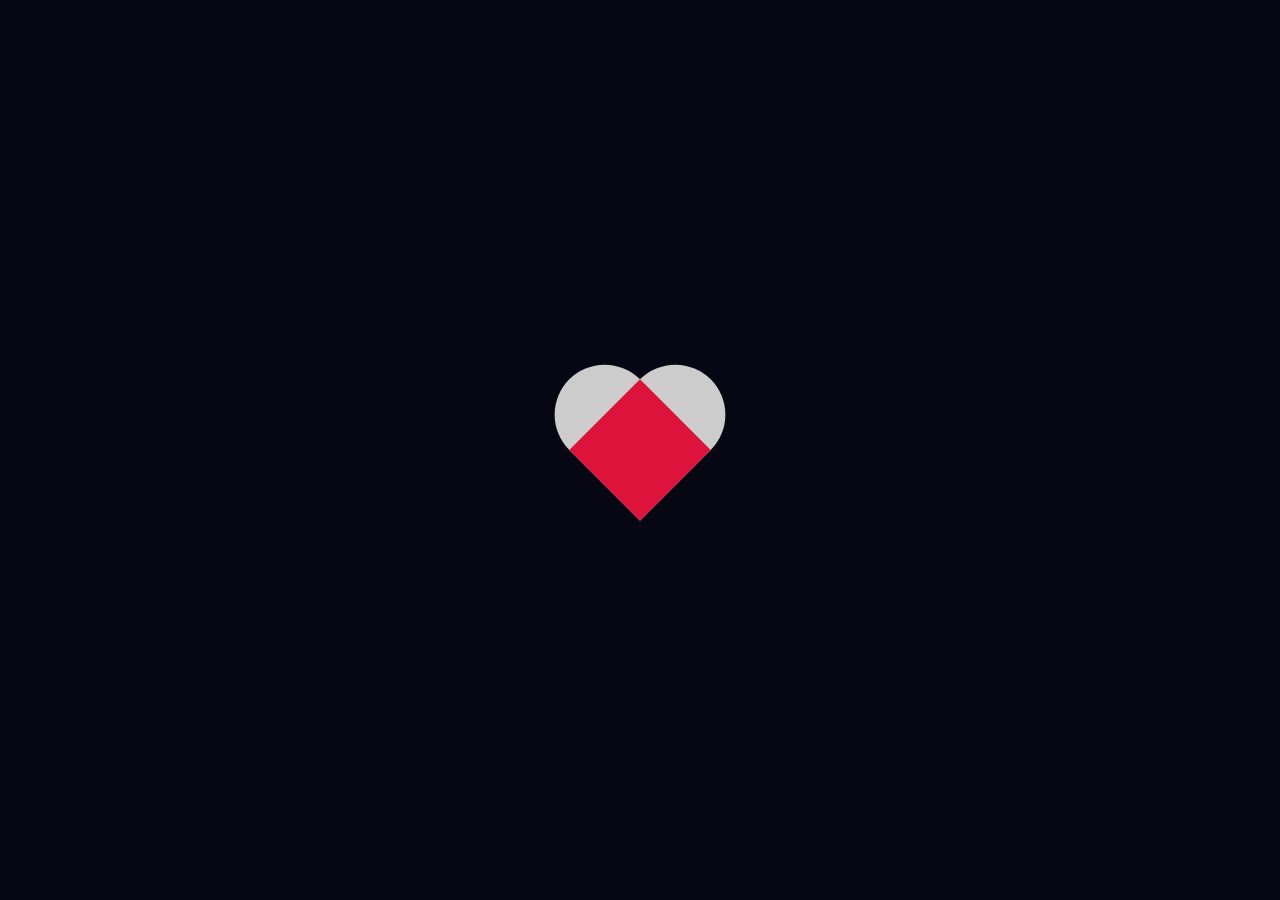
<file: 13.heart/index.html>
<!DOCTYPE html>
<html lang="en">
<head>
    <meta charset="UTF-8">
    <meta http-equiv="X-UA-Compatible" content="IE=Edge"/>
    <meta name="viewport" content="width=device-width, initial-scale=1.0">
    <title>Document</title>
    <link rel="stylesheet" href="style.css">
</head>
<body>
    <div class="gray-heart"></div>
    <div class="red-heart"></div>
    <script src="app.js"></script>
    
</body>
</html>
</file>
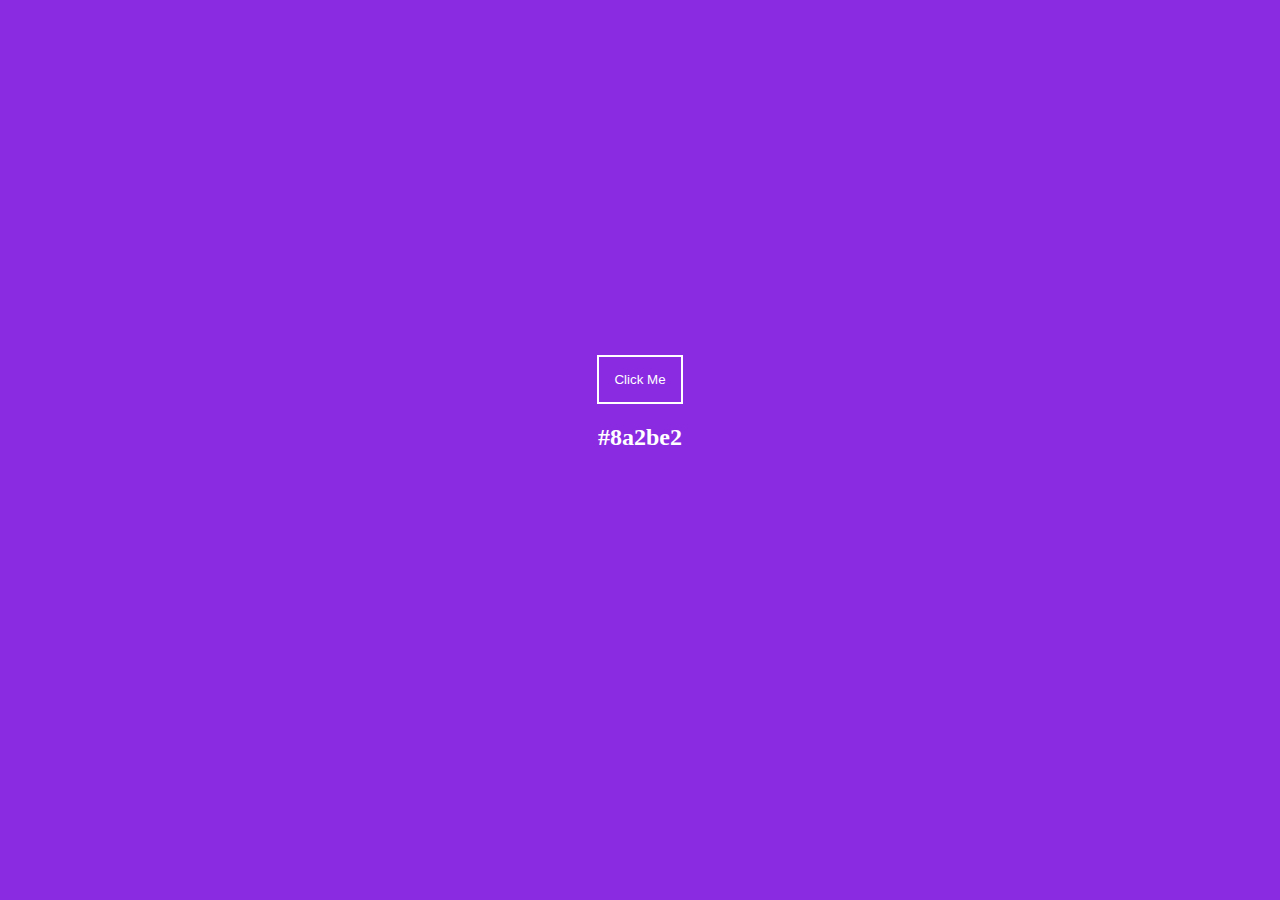
<file: 14.Random Background colour changer/index.html>
<!DOCTYPE html>
<html lang="en">
<head>
    <meta charset="UTF-8">
    <meta http-equiv="X-UA-Compatible" content="IE=edge"/>
    <meta name="viewport" content="width=device-width, initial-scale=1.0">
    <title>Random Background Color Changer</title>
    <link rel="stylesheet" href="style.css">
</head>
<body>
    <button id="btn">Click Me</button>
    <h2 id="hexCode">#8a2be2</h2>
    <script src="app.js"></script>
</body>
</html>
</file>
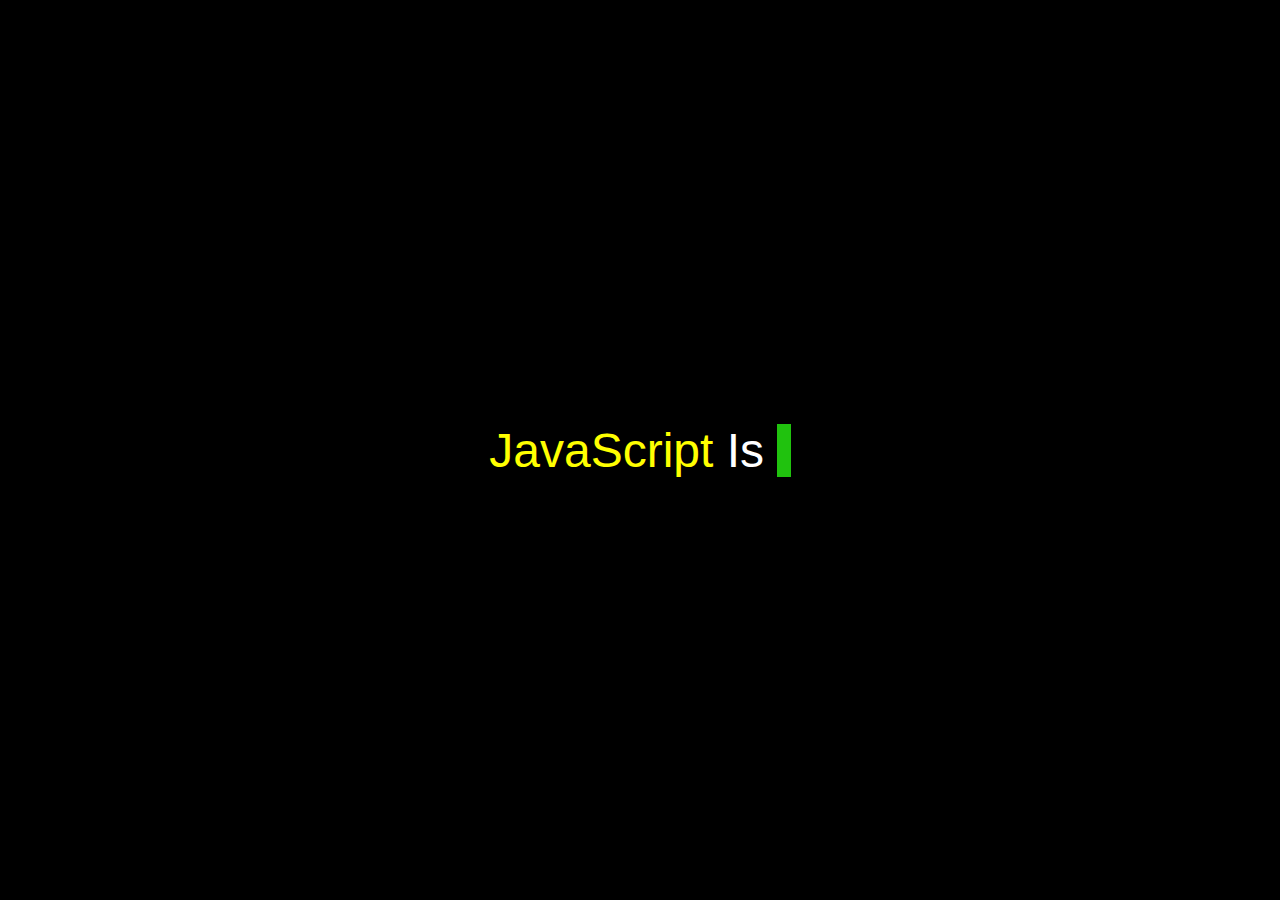
<file: 15.Auto Text/index.html>
<!DOCTYPE html>
<html lang="en">
<head>
    <meta charset="UTF-8">
    <meta http-equiv="X-UA-Compatible" content="IE=Edge"/>
    <meta name="viewport" content="width=device-width, initial-scale=1.0">
    <title>Auto Text</title>
    <link rel="stylesheet" href="style.css">
</head>
<body>
    <p><span class="js">JavaScript</span> Is <span class="typed-text"></span> <span class="cursor">&nbsp;</span></p>    <script src="app.js"></script>
</body>
</html>
</file>
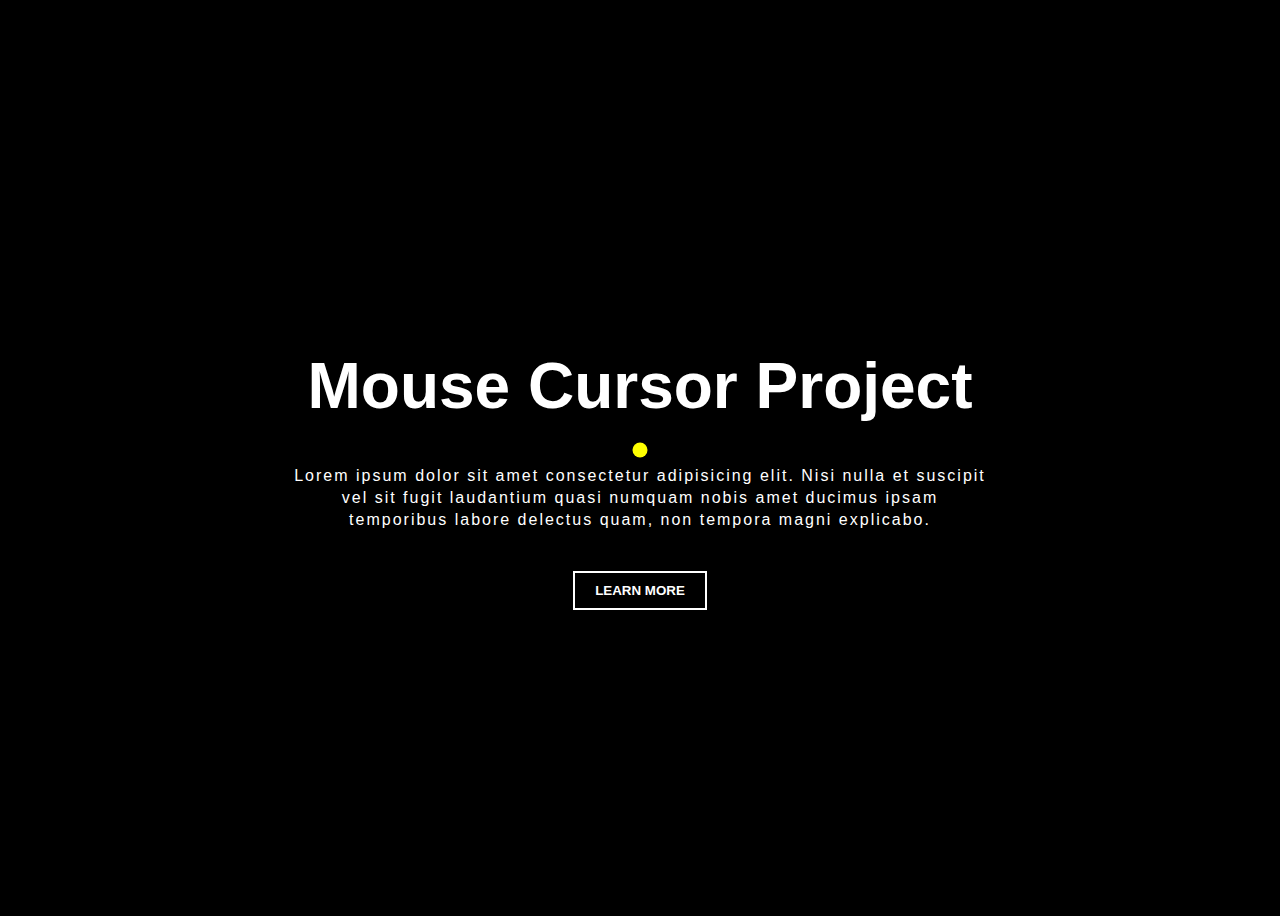
<file: 16.cursor/index.html>
<!DOCTYPE html>
<html lang="en">
<head>
    <meta charset="UTF-8">
    <meta http-equiv="X-UA-Compatible" content="IE=Edge">
    <meta name="viewport" content="width=device-width, initial-scale=1.0">
    <title>Cursor</title>
    <link rel="stylesheet" href="style.css">
</head>
<body>
    <div class="cursor"></div>
    <div class="container">
        <h1>Mouse Cursor Project</h1>
        <p>Lorem ipsum dolor sit amet consectetur adipisicing elit. Nisi nulla et suscipit vel sit fugit laudantium quasi numquam nobis amet ducimus ipsam temporibus labore delectus quam, non tempora magni explicabo.
        </p>
        <button>Learn More</button>
    </div>
    <script src="app.js"></script>
</body>
</html>
</file>
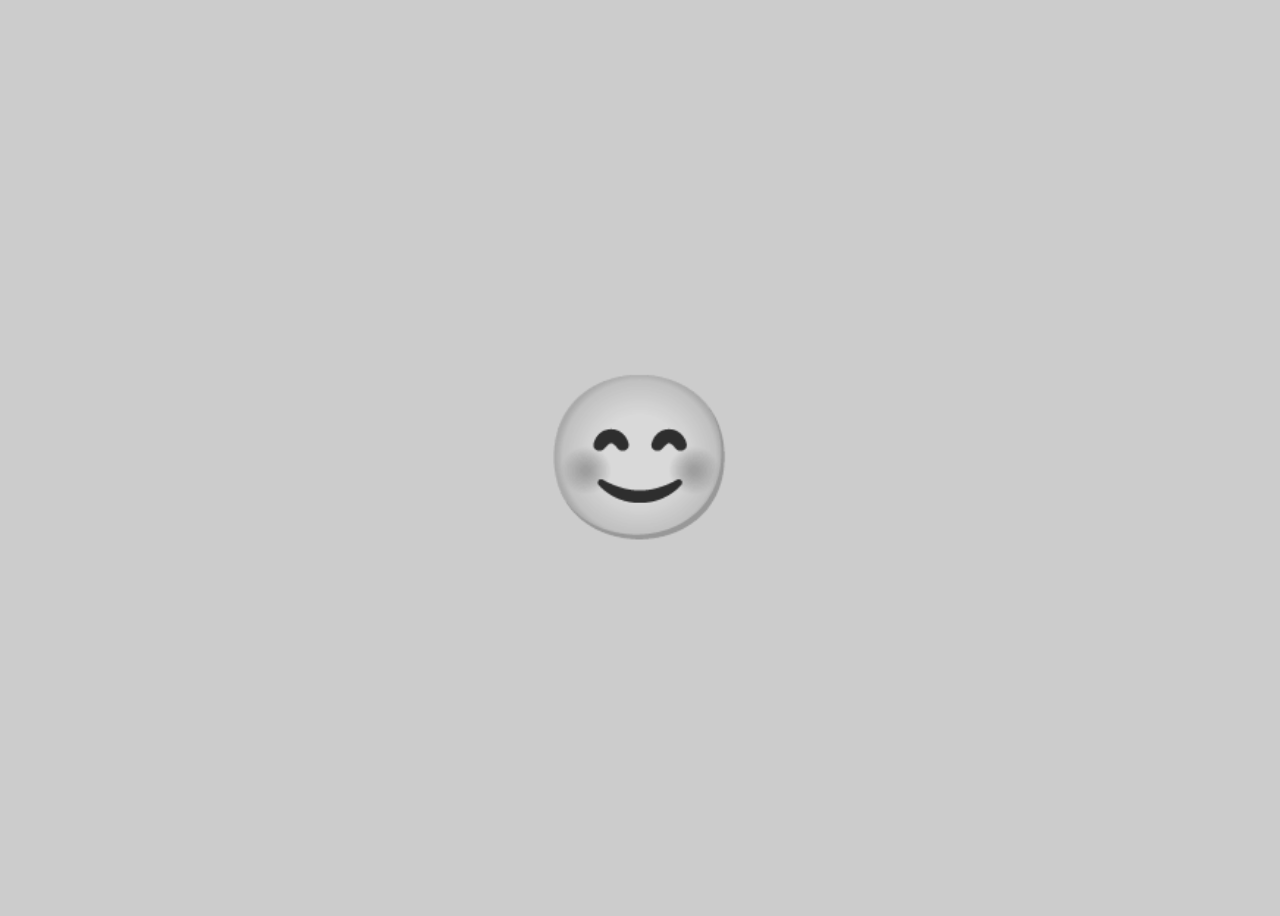
<file: 20.random emojis/index.html>
<!DOCTYPE html>
<html lang="en">
<head>
    <meta charset="UTF-8">
    <meta http-equiv="X-UA-Compatible" content="IE=Edge"/>
    <meta name="viewport" content="width=device-width, initial-scale=1.0">
    <title>random emojis</title>
    <link rel="stylesheet" href="style.css">
</head>
<body>
    <div id="emoji">😊</div>
    <script src="app.js"></script>
</body>
</html>
</file>
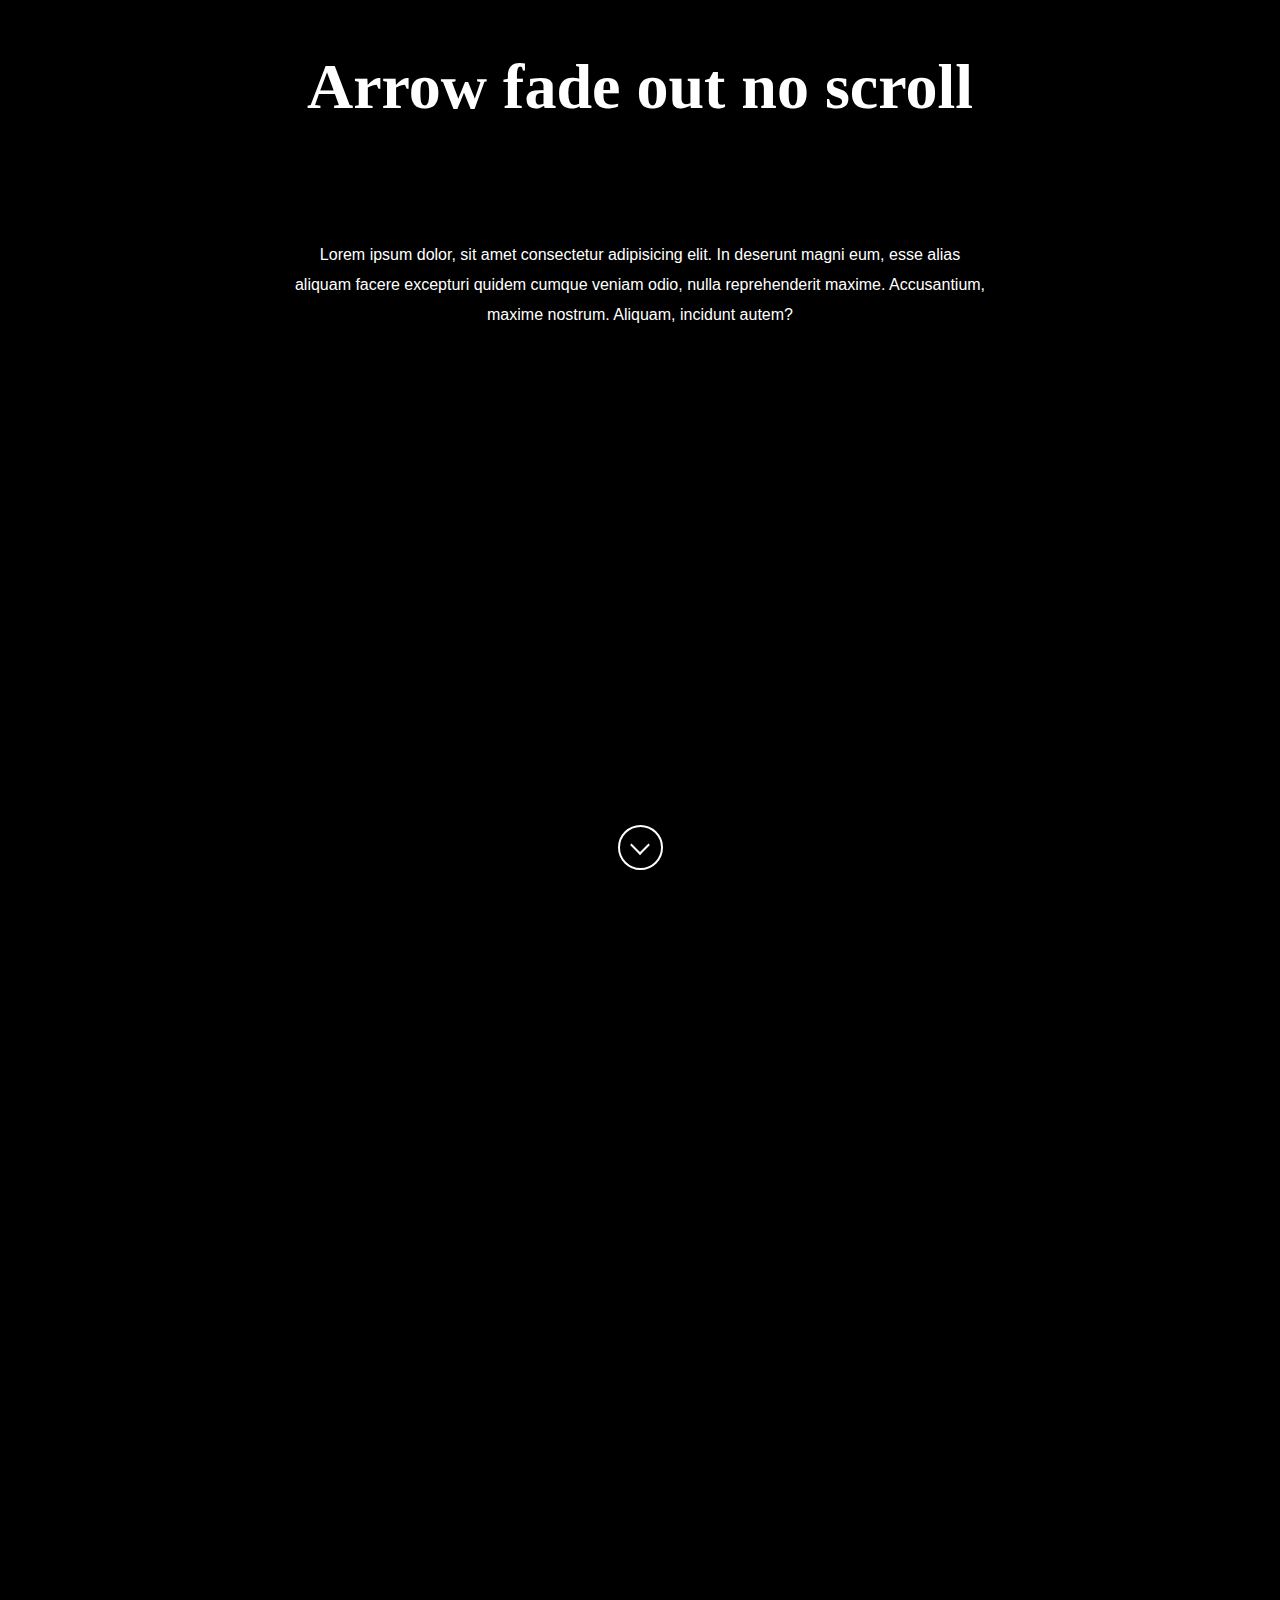
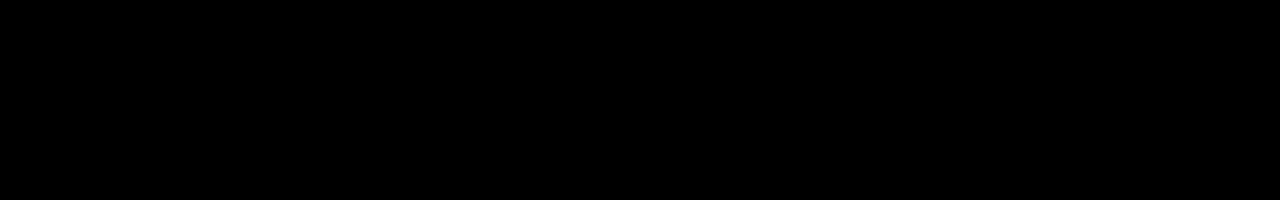
<file: 21.fade out/index.html>
<!DOCTYPE html>
<html lang="en">
<head>
    <meta charset="UTF-8">
    <meta http-equiv="X-UA-Compatible" content="IE=Edge"/>
    <meta name="viewport" content="width=device-width, initial-scale=1.0">
    <title>Document</title>
    <link rel="stylesheet" href="style.css">
</head>
<body>
    <div class="container">
        <h1>Arrow fade out no scroll</h1>
        <p class="sub-heading">Lorem ipsum dolor, sit amet consectetur adipisicing elit. In deserunt magni eum, esse alias aliquam facere excepturi quidem cumque veniam odio, nulla reprehenderit maxime. Accusantium, maxime nostrum. Aliquam, incidunt autem?</p>
        <div class="arrow" id="arrow"></div>
    </div>
    <script src="app.js"></script>
</body>
</html>
</file>
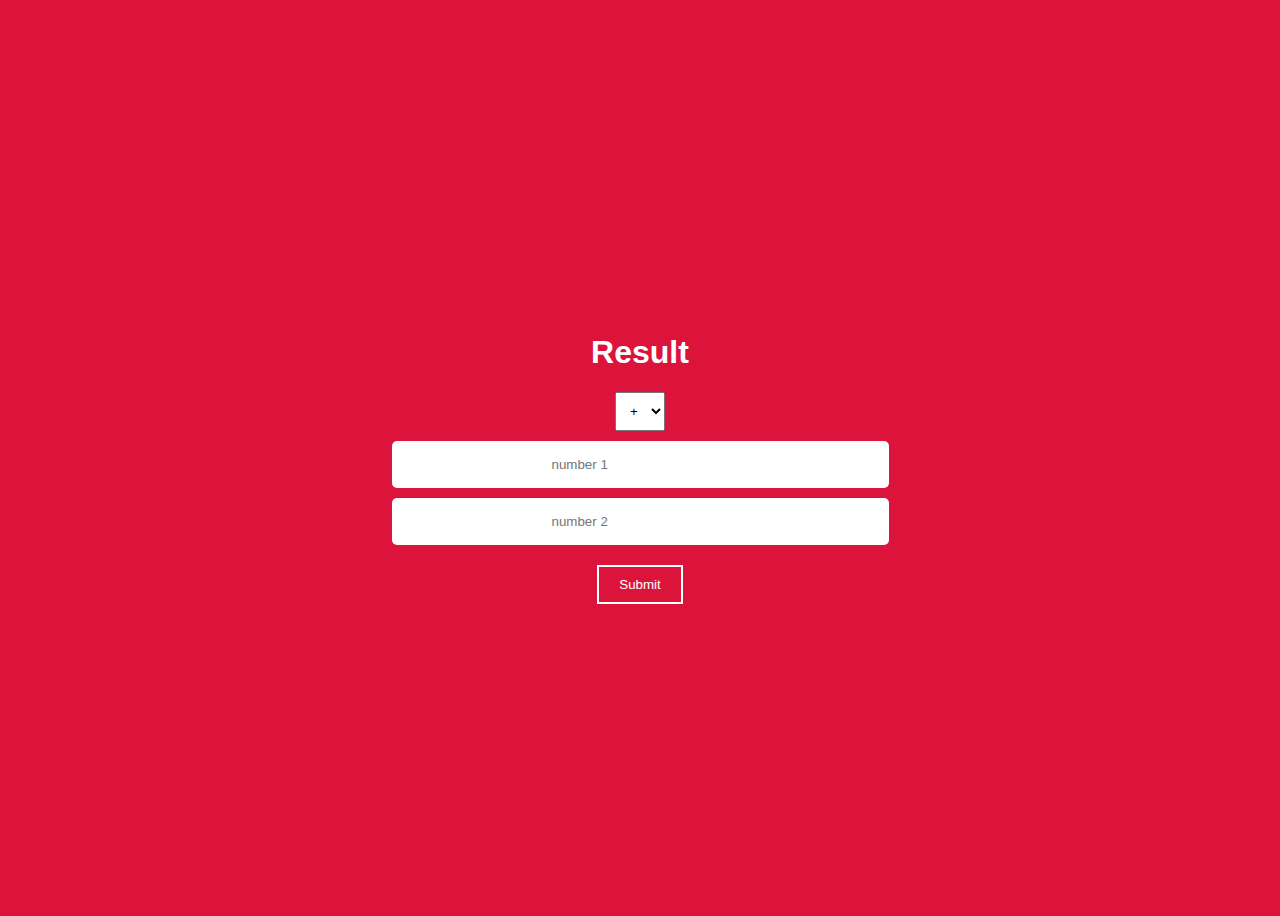
<file: 22.simple calculator/index.html>
<!DOCTYPE html>
<html lang="en">
<head>
    <meta charset="UTF-8">
    <meta http-equiv="X-UA-Compatible" content="IE=Edge"/>
    <meta name="viewport" content="width=device-width, initial-scale=1.0">
    <title>Simple CAlculator</title>
    <link rel="stylesheet" href="style.css">
</head>
<body>
    <div class="main">
        <div class="inputs">
            <h1 class="result">Result</h1>
            <select id="select0p">
                <option value="plus">+</option>
                <option value="minus">-</option>
                <option value="dev">/</option>
                <option value="multiply">*</option>           
            </select>
            <input type="number" class="num1" placeholder="number 1">
            <input type="number" class="num2" placeholder="number 2">
        </div>
        <div class="submitBtn">
            <button id="btn">Submit</button>
        </div>
    </div>
    <script src="app.js"></script>
</body>
</html>
</file>
<file: style.css>
*{
    padding: 0;
    margin: 0;
    box-sizing: border-box;
}
body{
    background: crimson;
    font-family: sans-serif;
}
#accordian{
    margin: 100px auto;
    width: 600px;
}
#accordian li{
    list-style: none;
    width: 100%;
    margin-bottom: 10px;
    background: #fff;
    padding: 10px;
}
#accordian li label{
    padding: 10px;
    display: flex;
    justify-content: space-between;
    align-items: center;
    font-size: 18px;
    font-weight: 500;
    color: dodgerblue;
    cursor: pointer;
}
#accordian li label span{
    transform: rotate(90deg);
    font-size: 22px;
    color: dodgerblue;
}
#accordian label+input[type="radio"]{
    display: none;
}
#accordian .content{
    padding: 0 10px;
    line-height: 26px;
    max-height: 0;
    overflow: hidden;
    transition: max-height 0.5s;
}
#accordian label+input[type="radio"]:checked+ .content{
    max-height: 400px;
}
</file>
<file: 12.page scrollers/style.css>
*{
    padding: 0;
    margin: 0;
}
body{
    font-family: sans-serif;
    background: #000;
    height: 100vh;
    color: #fff;

}
.content{
    padding: 4rem;
}
 section{
    border: 2px solid white;
    margin: 20px 0;
    padding: 20px;
}
section h1{
    margin:10px 0;
}
.scroll-indicator{
    height: 5px;
    width: calc(100% - 6em);
    position: fixed;
    top: 10px;
    left: 3em;
    border-radius: 3px;
}
.scroll-indicator .progress{
    height: 100%;
    width: 100%;
    border-radius: 3px;
    transition: width 1s;
    background: linear-gradient(30deg,#21d4fd,#b721ff);
}
</file>
<file: 13.heart/style.css>
*{
    padding: 0;
    margin: 0;
    box-sizing: border-box;
}
:root{
    --main-color:#dc143c;

}
body{
    display: flex;
    justify-content: center;
    align-items: center;
    height: 100vh;
    background: rgb(7, 7, 20);
}
.gray-heart{
    background: #ccc;
    display: flex;
    justify-content: center;
    align-items: center;
    height: 100px;
    width: 100px;
    position: relative;
    top: 0;
    transform: rotate(-45deg);
}
.gray-heart:before,.gray-heart:after{
    content: "";
    border-radius: 50%;
    background: #ccc;
    height: 100px;
    width: 100px;
    position: absolute;
}
.gray-heart:before{
    top: -50px;
    left: 0;
}
.gray-heart:after{
    left: 50px;
    top: 0;
}
.red-heart{
    display: flex;
    justify-content: center;
    align-items: center;
    background: var(--main-color);
    height: 100px;
    width: 100px;
    transform: rotate(-45deg);
    position: absolute;
}
.red-heart:before,.red-heart:after{
    content: "";
    border-radius: 50%;
    background: var(--main-color);
    height: 100px;
    width: 100px;
    position: absolute;
    visibility: hidden;
}
.red-heart:before{
    top: -50px;
    left: 0;
}
.red-heart:after{
    left: 50px;
    top: 0;
}
.red-heart.animation{
    animation: pop 0.9s linear;
    visibility: visible;
}
.heart.fill-color{
    background: var(--main-color);
}
@keyframes pop{
    100%{
        transform: scale(1.7) rotate(-45deg);
        opacity: 0;
    }
}
</file>
<file: 14.Random Background colour changer/style.css>
body{
    background: blueviolet;
    min-height: 90vh;
    display: flex;
    flex-direction: column;
    justify-content: center;
    align-items: center;
    transition: 0.3s cubic-bezier(0.215,0.61,0.355,1);
}
h2{
    color: #fff;
    font-size: 200;
}
button{
    padding: 15px;
    background: transparent;
    border: 2px solid white;
    color: #fff;
    transition: 0.8s cubic-bezier(0.175,0.885,0.32,1.275);
}
button:hover{
    background: #fff;
    color: #000;
    cursor: pointer;

}
button:active{
    padding: 5px;
}
</file>
<file: 15.Auto Text/style.css>
*{
    padding: 0;
    margin: 0;
    box-sizing: border-box;
}
body{
    display: flex;
    justify-content: center;
    align-items: center;
    height: 100vh;
    font-family: sans-serif;
    background: #000;
    color: #fff;
}
p{
    font-size: 3rem;

}
.js{
    color: yellow;
}
.typed-text{
    color: #20c20e;
}
.cursor{
    background: #20c20e;
}
</file>
<file: 16.cursor/style.css>
body{
    height: 100vh;
    background: #000;
    display: flex;
    flex-direction: column;
    justify-content: center;
    align-items: center;
}
.container{
    text-align: center;
    margin: 0 auto;
}
h1{
    color: #fff;
    font-size: 4rem;
    font-family: sans-serif;
}
p{
    color: #fff;
    max-width: 700px;
    font-family: sans-serif;
    letter-spacing: 2px;
    line-height: 22px;
    margin-bottom: 40px;
}
button{
    padding: 0;
    margin: 0;
    border: transparent;
    background: transparent;
    color: #fff;
    border: 2px solid white;
    padding: 10px 20px;
    font-weight: bold;
    text-transform: uppercase;
    cursor: pointer;
}
div.cursor{
    position: absolute;
    top: 50%;
    left: 50%;
    width: 15px;
    height: 15px;
    background: yellow;
    border-radius: 50%;
    transform: translate(-50%,-50%);
}
</file>
<file: 20.random emojis/style.css>
body{
    height: 100vh;
    display: flex;
    flex-direction: column;
    justify-content: center;
    align-items: center;
    background: #ccc;
}
#emoji{
    font-size: 10rem;
    filter: grayscale(1);
    transition-property:transform,filter ;
    transition-duration: 200ms;
    cursor: pointer;
}
#emoji:hover{
    transform: scale(1.3);
    filter: grayscale(0);
}
</file>
<file: 21.fade out/style.css>
*{
    box-sizing: border-box;
    padding: 0;
    margin: 0;
}
html,body{
    width: 100%;
    height: 200vh;
    background: #000;
}
.container{
    display: flex;
    flex-direction: column;
    color: #fff;
    justify-content: center;
    align-items: center;

}
.sub-heading{
   max-width: 700px;
   text-align: center;
   margin: 20px;
   font-family: sans-serif;
   line-height: 30px; 
}
h1{
    margin-top: 50px;
    color: #fff;
    text-align: center;
    font-size: 4rem;
    margin-bottom: 6rem;
}
.arrow{
    width: 45px;
    height: 45px;
    border: 2px solid white;
    border-radius: 50%;
    position: absolute;
    bottom: 30px;
    margin: auto;
    transition: ease-in;
    animation: bounce 1.5s infinite;
}
.arrow:before{
    content: "";
    position: absolute;
    top: 11px;
    left: 13px;
    width: 12px;
    height: 12px;
    border-left: 2px solid #fafafa;
    border-bottom: 2px solid #fafafa;
    transform: rotate(-45deg);
}
@keyframes bounce{
    0%{
        transform: translate(0);
    }
    20%{
        transform: translate(15px);
    }
    40%{
        transform: translate(0);
    }
}
@-webkit-keyframes bounce{
    0%{
        transform: translate(0);
    }
    20%{
        transform: translate(15px);
    }
    40%{
        transform: translate(0);
    }
}
.fade-in{
    opacity: 1;
    transform-origin: 1s all ease-in;
}
.fade-out{
    opacity: 0;
    transition: 1s all ease-out;
}
</file>
<file: 22.simple calculator/style.css>
body{
    height: 100vh;
    display: flex;
    justify-content: center;
    align-items: center;
    background: crimson;
    color: white;
    font-family: sans-serif;
}
.main{
    padding: 5px 0;
    text-align: center;
}
input{
    display: flex;
    flex-direction: column;
}
.inputs input{
    border: none;
    border-radius: 5px;
    padding: 1rem 10rem;
    outline: none;
    margin-bottom: 10px;
}
#select0p{
    margin-bottom: 10px;
    padding: 10px;
    outline: none;
}
#btn{
    border: none;
    background: transparent;
    color: white;
    padding: 10px 20px;
    border: 2px solid white;
    margin-top: 10px;
    cursor: pointer;
}
</file>
